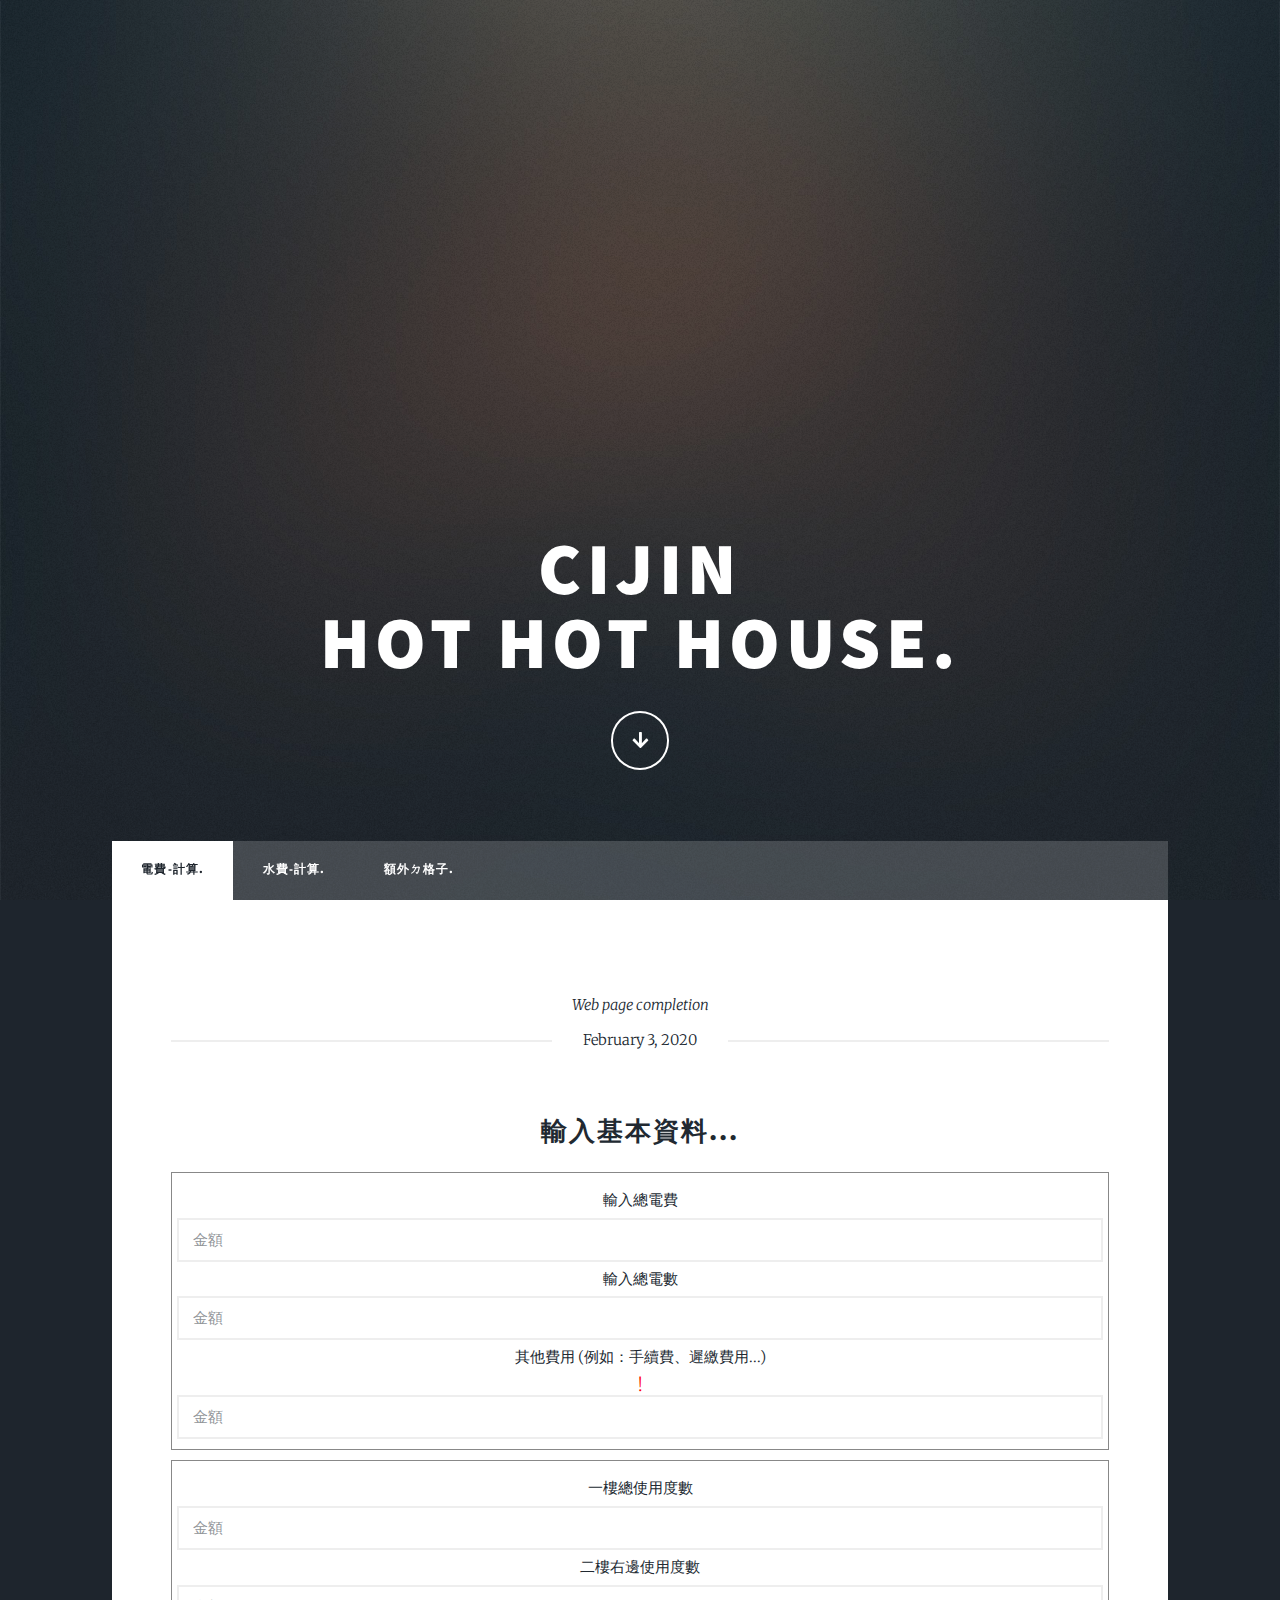
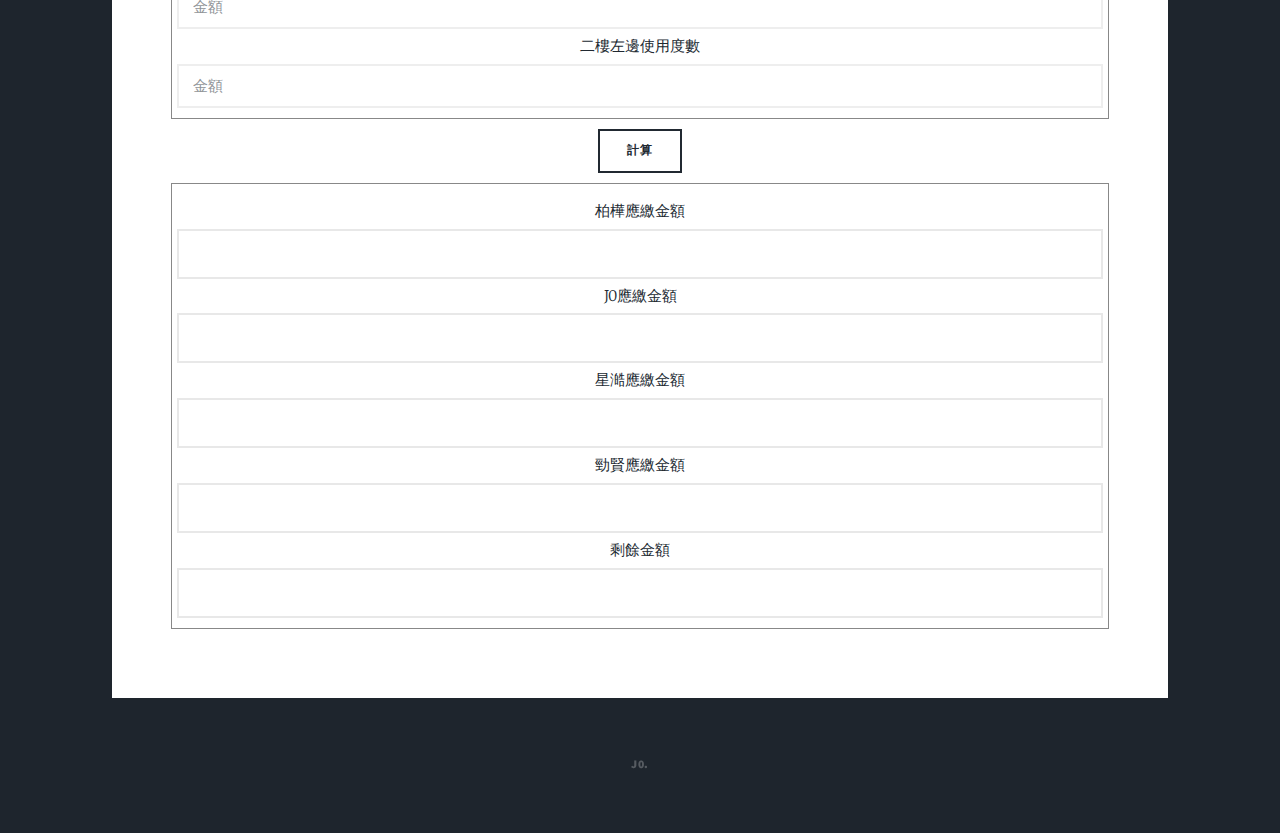
<file: index.html>
<!DOCTYPE HTML>
<!--
	Massively by HTML5 UP
	html5up.net | @ajlkn
	Free for personal and commercial use under the CCA 3.0 license (html5up.net/license)
-->
<html>

<head>
    <title>熱熱屋-計算機</title>
    <meta charset="utf-8" />
    <meta name="viewport" content="width=device-width, initial-scale=1, user-scalable=no" />
    <link rel="stylesheet" href="assets/css/main.css" />
    <noscript>
        <link rel="stylesheet" href="assets/css/noscript.css" /></noscript>
    <script>
        function p_c() {
            var all_c; var all_n;
            var a1; 
            var a2;
            var a3;
            var a5;
            var a6;
            all_c = document.getElementById("p_cost").value;
            all_n = document.getElementById("p_num").value;
            a1 = document.getElementById("p_001num").value;
            a2 = document.getElementById("p_002num").value;
            a3 = document.getElementById("p_003num").value;
            a6 = document.getElementById("p_other").value;
            a5 = (parseInt(all_n)+parseInt(a6)) - (parseInt(a1) + parseInt(a2) + parseInt(a3));
            var a1_p = all_c * a1 / all_n;
            var a2_p = all_c * a2 / all_n;
            var a3_p = all_c * a3 / all_n;
            var a5_p = all_c * a5 / all_n;
            var ta1_p = (a1_p + (a5_p / 2))/2;
            var ta2_p = a2_p + (a5_p / 4);
            var ta3_p = a3_p + (a5_p / 4);
            var over=parseInt(Math.ceil(ta1_p))+parseInt(Math.ceil(ta1_p))+parseInt(Math.ceil(ta2_p))+parseInt(Math.ceil(ta3_p))-(parseInt(all_c)+parseInt(a6))
            document.getElementById("p_0011cost").innerHTML =parseInt(Math.ceil(ta1_p));
            document.getElementById("p_0012cost").innerHTML =parseInt(Math.ceil(ta1_p));
            document.getElementById("p_002cost").innerHTML =parseInt(Math.ceil(ta2_p));
            document.getElementById("p_003cost").innerHTML =parseInt(Math.ceil(ta3_p));
            document.getElementById("over_cost").innerHTML =parseInt(Math.ceil(over));
        }
    </script>
    <!--  all_c 總電費 , all_n  總度數 , a1 a2 a3 為各房間度數 , a5 為公用度數 , a6 為其他費用 , a1_p a2_p a3_p 為各房間電費 , a5_p 為公用電費 -->
</head>

<body class="is-preload">

    <!-- Wrapper -->
    <div id="wrapper" class="fade-in">

        <!-- Intro -->
        <div id="intro">
            <h1>CiJin<br />
                Hot Hot House.</h1>
            <ul class="actions">
                <li><a href="#header" class="button icon solid solo fa-arrow-down scrolly">Continue</a></li>
            </ul>
        </div>
        <!-- Header -->
        <header id="header">
            <a href="index.html" class="logo">Calculation.</a>
        </header>
        <!-- Nav -->
        <nav id="nav">
            <ul class="links">
                <li class="active"><a href="index.html">電費-計算.</a></li>
                <li><a href="water.html">水費-計算.</a></li>
                <li><a href="other.html">額外ㄉ格子.</a></li>
            </ul>
        </nav>
        <!-- Main -->
        <div id="main">
            <article class="post featured">
                <header class="major">
                    <p><span>
                            Web page completion</span></p>
                    <span class="date">February 3, 2020</span>
                </header>
                <div>
                    <div>
                        <h2>輸入基本資料...</h2>
                    </div>
                    <div class="mystyle001">
                        <div>輸入總電費</div>
                        <div class="mystyle002"><input type="text" id="p_cost" required placeholder="金額"></div> <!-- 總電費 -->
                        <div>輸入總電數</div>
                        <div class="mystyle002"><input type="text" id="p_num" required placeholder="金額"></div> <!-- 總度數 -->
                        <div>其他費用 (例如：手續費、遲繳費用...)</div>
                        <div class="mystyle004"><div >!</div><div class="hov004">若沒有請打上0</div></div>
                        <div class="mystyle002"><input type="text" id="p_other" placeholder="金額" required></div> <!-- 額外ㄉ費用 -->
                    </div>
                    <div class="mystyle001">
                        <div>一樓總使用度數</div>
                        <div class="mystyle002"><input type="text" id="p_001num" required placeholder="金額"></div> <!-- 001度數 -->
                        <div>二樓右邊使用度數</div>
                        <div class="mystyle002"><input type="text" id="p_002num" required placeholder="金額"></div> <!-- 右002度數 -->
                        <div>二樓左邊使用度數</div>
                        <div class="mystyle002"><input type="text" id="p_003num" required placeholder="金額"></div> <!-- 左003度數 -->
                    </div>
                </div>

                <div><input type="button" value="計算" onclick="p_c()" style="margin-bottom:10px;"></div>
               
                <div>
                    <div class="mystyle001 mystyle00">
                        <div>柏樺應繳金額</div>
                        <div class="mystyle003" id="p_0011cost"></div> <!-- 0011電費 -->
                        <div>J0應繳金額</div>
                        <div class="mystyle003" id="p_0012cost"></div> <!-- 0012電費 -->
                        <div>星澔應繳金額</div>
                        <div class="mystyle003" id="p_002cost"></div> <!-- 002電費 -->
                        <div>勁賢應繳金額</div>
                        <div class="mystyle003" id="p_003cost"></div> <!-- 003電費 -->
                        <div>剩餘金額</div>
                        <div class="mystyle003" id="over_cost"></div> <!-- 多於ㄉ電費 -->
                    </div>
                </div>
            </article>




        </div>



        <!-- Copyright -->
        <div id="copyright">
            <ul>
                <li>J0.</li>
            </ul>
        </div>

    </div>

    <!-- Scripts -->
    <script src="assets/js/jquery.min.js"></script>
    <script src="assets/js/jquery.scrollex.min.js"></script>
    <script src="assets/js/jquery.scrolly.min.js"></script>
    <script src="assets/js/browser.min.js"></script>
    <script src="assets/js/breakpoints.min.js"></script>
    <script src="assets/js/util.js"></script>
    <script src="assets/js/main.js"></script>

</body></html>
</file>
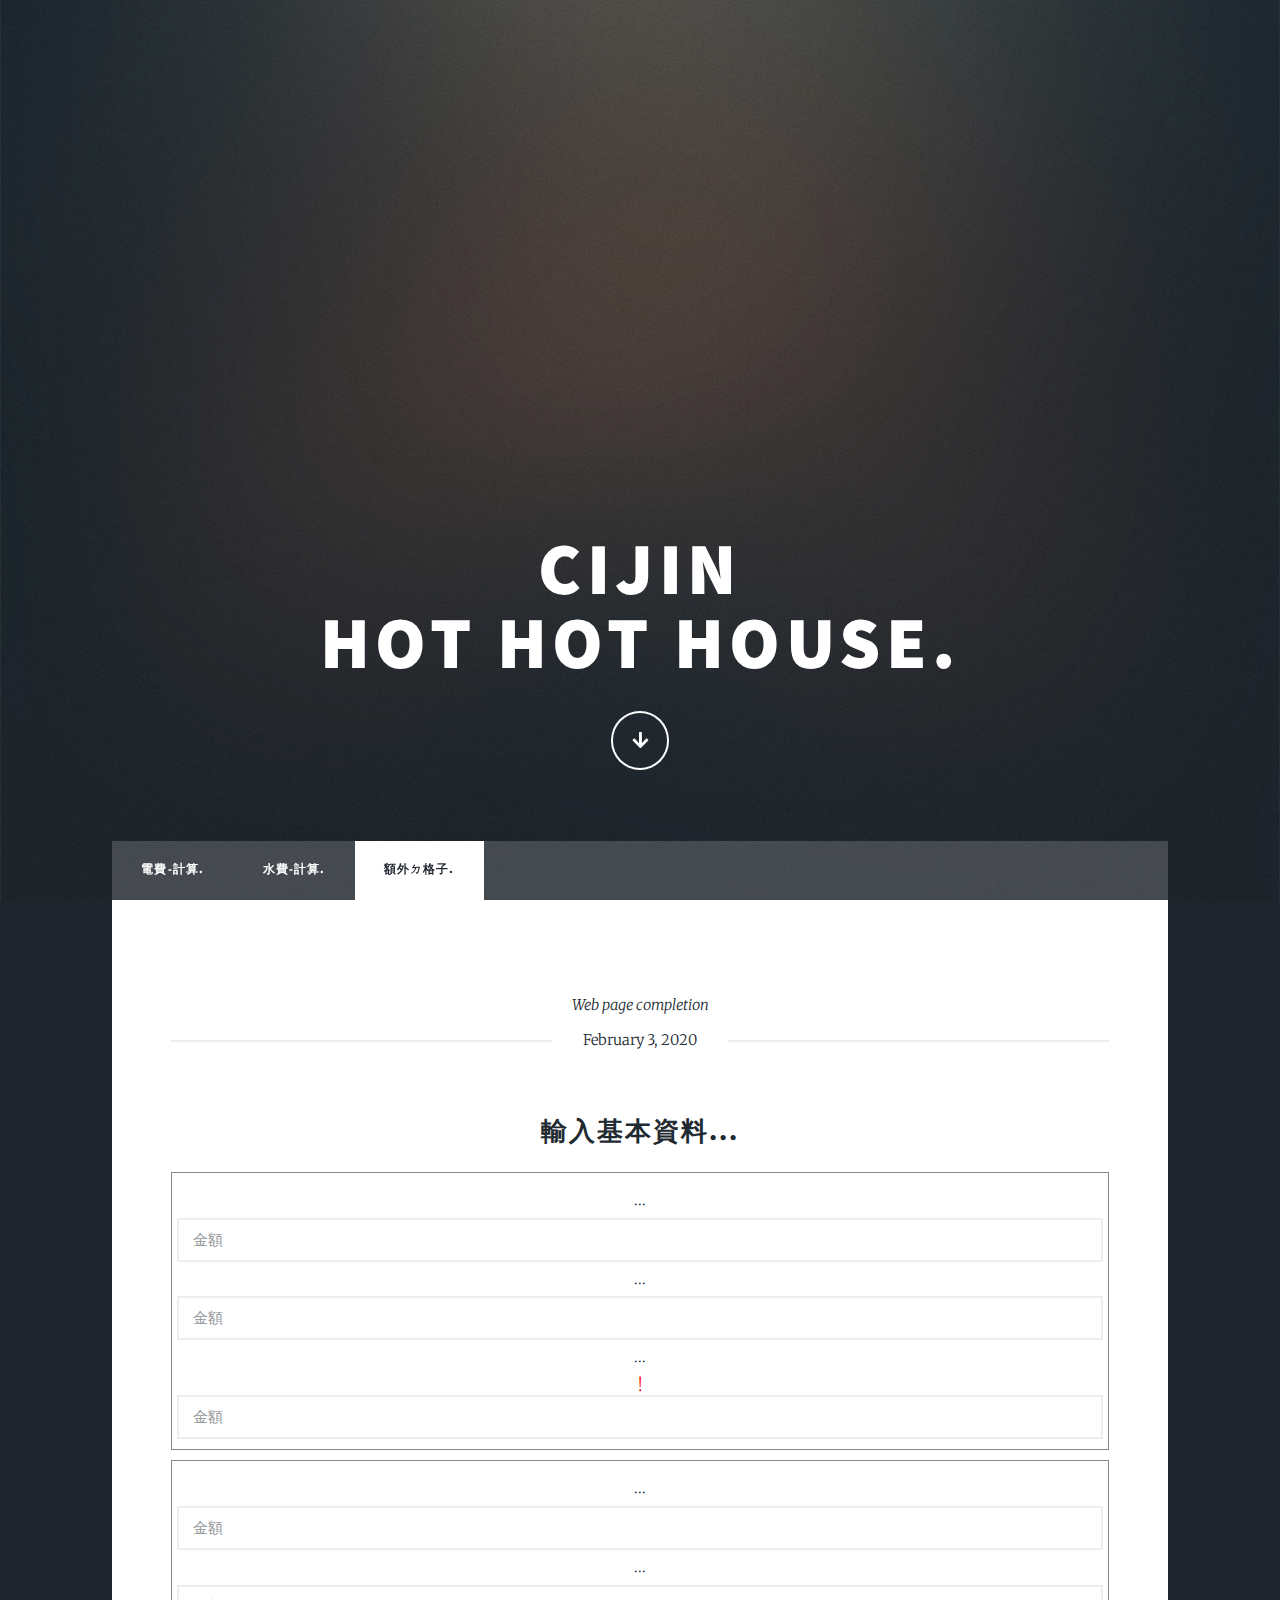
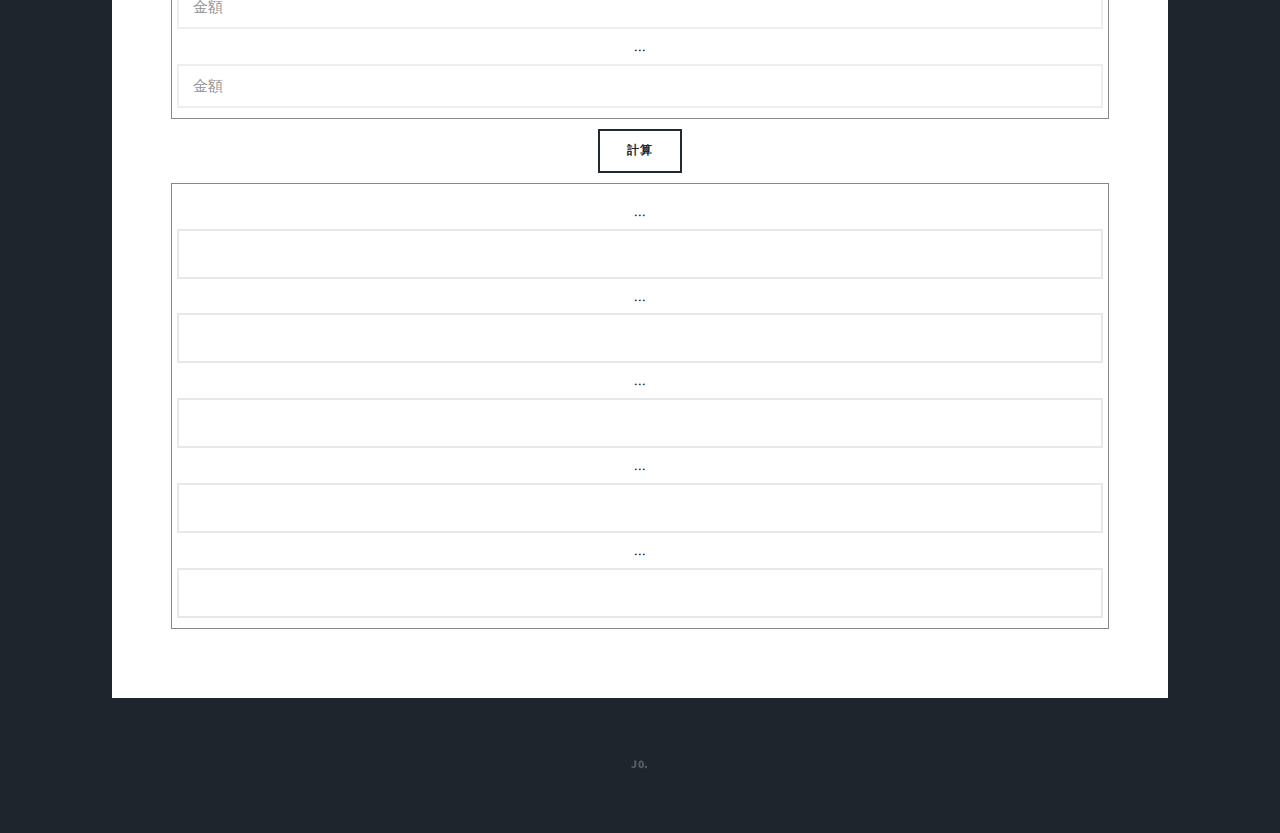
<file: other.html>
<!DOCTYPE HTML>
<!--
	Massively by HTML5 UP
	html5up.net | @ajlkn
	Free for personal and commercial use under the CCA 3.0 license (html5up.net/license)
-->
<html>

<head>
    <title>熱熱屋-計算機</title>
    <meta charset="utf-8" />
    <meta name="viewport" content="width=device-width, initial-scale=1, user-scalable=no" />
    <link rel="stylesheet" href="assets/css/main.css" />
    <noscript>
        <link rel="stylesheet" href="assets/css/noscript.css" /></noscript>
    
</head>

<body class="is-preload">

    <!-- Wrapper -->
    <div id="wrapper" class="fade-in">

        <!-- Intro -->
        <div id="intro">
            <h1>CiJin<br />
                Hot Hot House.</h1>
            <ul class="actions">
                <li><a href="#header" class="button icon solid solo fa-arrow-down scrolly">Continue</a></li>
            </ul>
        </div>
        <!-- Header -->
        <header id="header">
            <a href="index.html" class="logo">Calculation.</a>
        </header>
        <!-- Nav -->
        <nav id="nav">
            <ul class="links">
                <li ><a href="index.html">電費-計算.</a></li>
                <li><a href="water.html">水費-計算.</a></li>
                <li class="active"><a href="other.html">額外ㄉ格子.</a></li>
            </ul>
        </nav>
        <!-- Main -->
        <div id="main">
            <article class="post featured">
                <header class="major">
                    <p><span>
                            Web page completion</span></p>
                    <span class="date">February 3, 2020</span>
                </header>
                <div>
                    <div>
                        <h2>輸入基本資料...</h2>
                    </div>
                    <div class="mystyle001">
                        <div>...</div>
                        <div class="mystyle002"><input type="text" id="#" required placeholder="金額"></div> <!-- ... -->
                        <div>...</div>
                        <div class="mystyle002"><input type="text" id="#" required placeholder="金額"></div> <!-- ... -->
                        <div>...</div>
                        <div class="mystyle004"><div >!</div><div class="hov004">若沒有請打上0</div></div>
                        <div class="mystyle002"><input type="text" id="#" placeholder="金額" required></div> <!-- ... -->
                    </div>
                    <div class="mystyle001">
                        <div>...</div>
                        <div class="mystyle002"><input type="text" id="#" required placeholder="金額"></div> <!-- ... -->
                        <div>...</div>
                        <div class="mystyle002"><input type="text" id="#" required placeholder="金額"></div> <!-- ... -->
                        <div>...</div>
                        <div class="mystyle002"><input type="text" id="#" required placeholder="金額"></div> <!-- ... -->
                    </div>
                </div>

                <div><input type="button" value="計算" onclick="p_c()" style="margin-bottom:10px;"></div>
               
                <div>
                    <div class="mystyle001 mystyle00">
                        <div>...</div>
                        <div class="mystyle003" id="#"></div> <!-- ... -->
                        <div>...</div>
                        <div class="mystyle003" id="#"></div> <!-- ... -->
                        <div>...</div>
                        <div class="mystyle003" id="#"></div> <!-- ... -->
                        <div>...</div>
                        <div class="mystyle003" id="#"></div> <!-- ... -->
                        <div>...</div>
                        <div class="mystyle003" id="#"></div> <!-- ... -->
                    </div>
                </div>
            </article>




        </div>



        <!-- Copyright -->
        <div id="copyright">
            <ul>
                <li>J0.</li>
            </ul>
        </div>

    </div>

    <!-- Scripts -->
    <script src="assets/js/jquery.min.js"></script>
    <script src="assets/js/jquery.scrollex.min.js"></script>
    <script src="assets/js/jquery.scrolly.min.js"></script>
    <script src="assets/js/browser.min.js"></script>
    <script src="assets/js/breakpoints.min.js"></script>
    <script src="assets/js/util.js"></script>
    <script src="assets/js/main.js"></script>

</body></html>
</file>
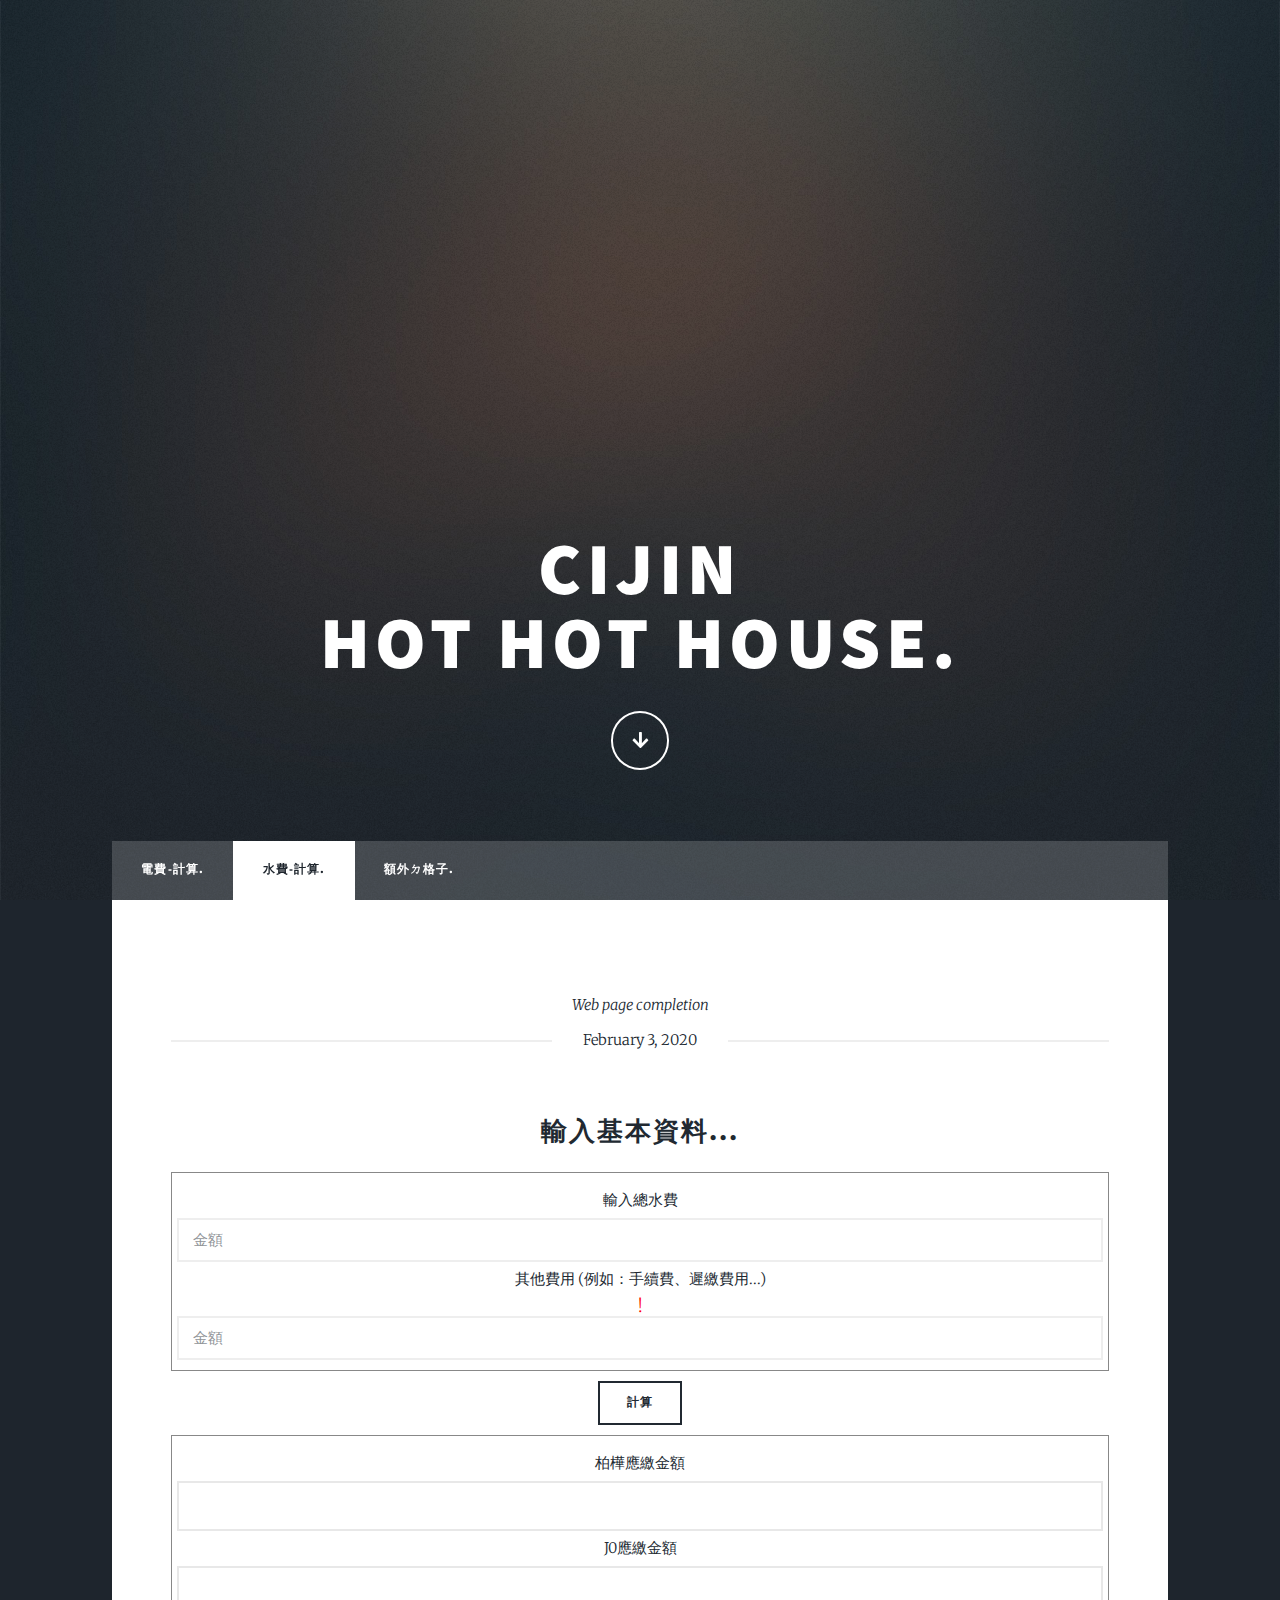
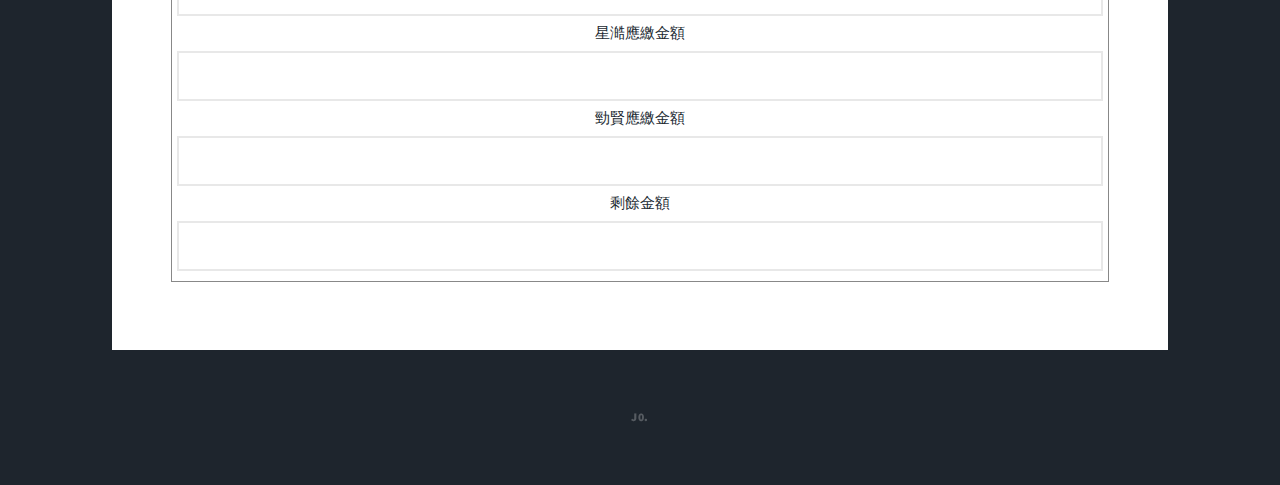
<file: water.html>
<!DOCTYPE HTML>
<!--
	Massively by HTML5 UP
	html5up.net | @ajlkn
	Free for personal and commercial use under the CCA 3.0 license (html5up.net/license)
-->
<html>

<head>
    <title>熱熱屋-計算機</title>
    <meta charset="utf-8" />
    <meta name="viewport" content="width=device-width, initial-scale=1, user-scalable=no" />
    <link rel="stylesheet" href="assets/css/main.css" />
    <noscript>
        <link rel="stylesheet" href="assets/css/noscript.css" /></noscript>
    <script>
        function p_c() {
            var all_w; 
            var a6;
            all_c = document.getElementById("w_cost").value;
            
            a6 = document.getElementById("w_other").value;
            var a1_w = Math.ceil((parseInt(all_c)+parseInt(a6)) /4);
            var a2_w = Math.ceil((parseInt(all_c)+parseInt(a6)) /4);
            var a3_w = Math.ceil((parseInt(all_c)+parseInt(a6)) /4);
            var a4_w = Math.ceil((parseInt(all_c)+parseInt(a6)) /4);
            
            var over=parseInt(Math.ceil(a1_w))+parseInt(Math.ceil(a2_w))+parseInt(Math.ceil(a3_w))+parseInt(Math.ceil(a4_w))-(parseInt(all_c)+parseInt(a6))
            document.getElementById("w_0011cost").innerHTML =parseInt(Math.ceil(a1_w));
            document.getElementById("w_0012cost").innerHTML =parseInt(Math.ceil(a2_w));
            document.getElementById("w_002cost").innerHTML =parseInt(Math.ceil(a3_w));
            document.getElementById("w_003cost").innerHTML =parseInt(Math.ceil(a4_w));
            document.getElementById("over_cost").innerHTML =parseInt(Math.ceil(over));
        }
    </script>
    <!--  all_c 總電費 ,   a6 為其他費用 , a1_w a2_w a3_w a4_w 為每人平均水費 , -->
</head>

<body class="is-preload">

    <!-- Wrapper -->
    <div id="wrapper" class="fade-in">

        <!-- Intro -->
        <div id="intro">
            <h1>CiJin<br />
                Hot Hot House.</h1>
            <ul class="actions">
                <li><a href="#header" class="button icon solid solo fa-arrow-down scrolly">Continue</a></li>
            </ul>
        </div>
        <!-- Header -->
        <header id="header">
            <a href="index.html" class="logo">Calculation.</a>
        </header>
        <!-- Nav -->
        <nav id="nav">
            <ul class="links">
                <li><a href="index.html">電費-計算.</a></li>
                <li class="active"><a href="water.html">水費-計算.</a></li>
                <li><a href="other.html">額外ㄉ格子.</a></li>
            </ul>
        </nav>
        <!-- Main -->
        <div id="main">
            <article class="post featured">
                <header class="major">
                    <p><span>
                            Web page completion</span></p>
                    <span class="date">February 3, 2020</span>
                </header>
                <div>
                    <div>
                        <h2>輸入基本資料...</h2>
                    </div>
                    <div class="mystyle001">
                        <div>輸入總水費</div>
                        <div class="mystyle002"><input type="text" id="w_cost" required placeholder="金額"></div> <!-- 總水費 -->
                        <div>其他費用 (例如：手續費、遲繳費用...)</div>
                        <div class="mystyle004"><div >!</div><div class="hov004">若沒有請打上0</div></div>
                        <div class="mystyle002"><input type="text" id="w_other" placeholder="金額" required></div> <!-- 額外ㄉ費用 -->
                    </div>
                </div>

                <div><input type="button" value="計算" onclick="p_c()" style="margin-bottom:10px;"></div>
               
                <div>
                    <div class="mystyle001 mystyle00">
                        <div>柏樺應繳金額</div>
                        <div class="mystyle003" id="w_0011cost"></div> <!-- 0011電費 -->
                        <div>J0應繳金額</div>
                        <div class="mystyle003" id="w_0012cost"></div> <!-- 0012電費 -->
                        <div>星澔應繳金額</div>
                        <div class="mystyle003" id="w_002cost"></div> <!-- 002電費 -->
                        <div>勁賢應繳金額</div>
                        <div class="mystyle003" id="w_003cost"></div> <!-- 003電費 -->
                        <div>剩餘金額</div>
                        <div class="mystyle003" id="over_cost"></div> <!-- 多於ㄉ水費 -->
                    </div>
                </div>
            </article>




        </div>



        <!-- Copyright -->
        <div id="copyright">
            <ul>
                <li>J0.</li>
            </ul>
        </div>

    </div>

    <!-- Scripts -->
    <script src="assets/js/jquery.min.js"></script>
    <script src="assets/js/jquery.scrollex.min.js"></script>
    <script src="assets/js/jquery.scrolly.min.js"></script>
    <script src="assets/js/browser.min.js"></script>
    <script src="assets/js/breakpoints.min.js"></script>
    <script src="assets/js/util.js"></script>
    <script src="assets/js/main.js"></script>

</body></html>
</file>
<file: assets/css/main.css>
@import url(fontawesome-all.min.css);
@import url("https://fonts.googleapis.com/css?family=Merriweather:300,700,300italic,700italic|Source+Sans+Pro:900");

/*
	Massively by HTML5 UP
	html5up.net | @ajlkn
	Free for personal and commercial use under the CCA 3.0 license (html5up.net/license)
*/

html,
body,
div,
span,
applet,
object,
iframe,
h1,
h2,
h3,
h4,
h5,
h6,
p,
blockquote,
pre,
a,
abbr,
acronym,
address,
big,
cite,
code,
del,
dfn,
em,
img,
ins,
kbd,
q,
s,
samp,
small,
strike,
strong,
sub,
sup,
tt,
var,
b,
u,
i,
center,
dl,
dt,
dd,
ol,
ul,
li,
fieldset,
form,
label,
legend,
table,
caption,
tbody,
tfoot,
thead,
tr,
th,
td,
article,
aside,
canvas,
details,
embed,
figure,
figcaption,
footer,
header,
hgroup,
menu,
nav,
output,
ruby,
section,
summary,
time,
mark,
audio,
video {
    margin: 0;
    padding: 0;
    border: 0;
    font-size: 100%;
    font: inherit;
    vertical-align: baseline;
}

article,
aside,
details,
figcaption,
figure,
footer,
header,
hgroup,
menu,
nav,
section {
    display: block;
}

body {
    line-height: 1;
}

ol,
ul {
    list-style: none;
}

blockquote,
q {
    quotes: none;
}

blockquote:before,
blockquote:after,
q:before,
q:after {
    content: '';
    content: none;
}

table {
    border-collapse: collapse;
    border-spacing: 0;
}

body {
    -webkit-text-size-adjust: none;
}

mark {
    background-color: transparent;
    color: inherit;
}

input::-moz-focus-inner {
    border: 0;
    padding: 0;
}

input,
select,
textarea {
    -moz-appearance: none;
    -webkit-appearance: none;
    -ms-appearance: none;
    appearance: none;
}

/* Basic */

@-ms-viewport {
    width: device-width;
}

body {
    -ms-overflow-style: scrollbar;
}

@media screen and (max-width: 480px) {

    html,
    body {
        min-width: 320px;
    }

}

html {
    box-sizing: border-box;
}

*,
*:before,
*:after {
    box-sizing: inherit;
}

body {
    background-color: #1e252d;
}

body.is-preload *,
body.is-preload *:before,
body.is-preload *:after {
    -moz-animation: none !important;
    -webkit-animation: none !important;
    -ms-animation: none !important;
    animation: none !important;
    -moz-transition: none !important;
    -webkit-transition: none !important;
    -ms-transition: none !important;
    transition: none !important;
}

/* Type */

html {
    font-size: 16pt;
}

@media screen and (max-width: 1680px) {

    html {
        font-size: 12pt;
    }

}

@media screen and (max-width: 1280px) {

    html {
        font-size: 11pt;
    }

}

@media screen and (max-width: 360px) {

    html {
        font-size: 10pt;
    }

}

body {
    color: #212931;
}

body,
input,
select,
textarea {
    font-family: "Merriweather", Georgia, serif;
    font-weight: 300;
    font-size: 1rem;
    line-height: 2.375;
}

a {
    -moz-transition: color 0.2s ease-in-out, background-color 0.2s ease-in-out, border-color 0.2s ease-in-out, box-shadow 0.2s ease-in-out;
    -webkit-transition: color 0.2s ease-in-out, background-color 0.2s ease-in-out, border-color 0.2s ease-in-out, box-shadow 0.2s ease-in-out;
    -ms-transition: color 0.2s ease-in-out, background-color 0.2s ease-in-out, border-color 0.2s ease-in-out, box-shadow 0.2s ease-in-out;
    transition: color 0.2s ease-in-out, background-color 0.2s ease-in-out, border-color 0.2s ease-in-out, box-shadow 0.2s ease-in-out;
    border-bottom: dotted 1px;
    text-decoration: none;
}

a:hover {
    border-bottom-color: transparent;
}

strong,
b {
    font-weight: 600;
}

em,
i {
    font-style: italic;
}

p {
    text-align: justify;
    margin: 0 0 2rem 0;
}

h1,
h2,
h3,
h4,
h5,
h6 {
    font-family: "Source Sans Pro", Helvetica, sans-serif;
    font-weight: 900;
    line-height: 1.5;
    letter-spacing: 0.075em;
    text-transform: uppercase;
    margin: 0 0 1rem 0;
}

h1 a,
h2 a,
h3 a,
h4 a,
h5 a,
h6 a {
    border-bottom: 0;
    color: inherit;
    text-decoration: none;
}

h1 {
    font-size: 4rem;
    line-height: 1.1;
    margin: 0 0 2rem 0;
}

h2 {
    font-size: 1.75rem;
    line-height: 1.3;
    margin: 0 0 1.5rem 0;
}

h3 {
    font-size: 1.25rem;
    margin: 0 0 1.5rem 0;
}

h4 {
    font-size: 1rem;
}

h5 {
    font-size: 0.9rem;
}

h6 {
    font-size: 0.8rem;
}

sub {
    font-size: 0.8rem;
    position: relative;
    top: 0.5rem;
}

sup {
    font-size: 0.8rem;
    position: relative;
    top: -0.5rem;
}

blockquote {
    border-left: solid 4px;
    font-style: italic;
    margin: 0 0 2rem 0;
    padding: 0.5rem 0 0.5rem 2rem;
}

code {
    border: solid 2px;
    font-family: "Courier New", monospace;
    font-size: 0.9rem;
    margin: 0 0.25rem;
    padding: 0.25rem 0.65rem;
}

pre {
    -webkit-overflow-scrolling: touch;
    font-family: "Courier New", monospace;
    font-size: 0.9rem;
    margin: 0 0 2rem 0;
}

pre code {
    display: block;
    line-height: 1.75;
    padding: 1rem 1.5rem;
    overflow-x: auto;
}

hr {
    border: 0;
    border-bottom: solid 2px;
    margin: 3rem 0;
}

hr.major {
    margin: 5rem 0;
}

.align-left {
    text-align: left;
}

.align-center {
    text-align: center;
}

.align-right {
    text-align: right;
}

input,
select,
textarea {
    color: #212931;
}

a {
    color: #212931;
    border-bottom-color: rgba(33, 41, 49, 0.5);
}

a:hover {
    border-bottom-color: transparent;
    color: #AAA !important;
}

strong,
b {
    color: #212931;
}

h1,
h2,
h3,
h4,
h5,
h6 {
    color: #212931;
}

blockquote {
    border-left-color: #eeeeee;
}

code {
    background: rgba(220, 220, 220, 0.25);
    border-color: #eeeeee;
}

hr {
    border-bottom-color: #eeeeee;
}

/* Row */

.row {
    display: flex;
    flex-wrap: wrap;
    box-sizing: border-box;
    align-items: stretch;
}

.row > * {
    box-sizing: border-box;
}

.row.gtr-uniform > * > :last-child {
    margin-bottom: 0;
}

.row.aln-left {
    justify-content: flex-start;
}

.row.aln-center {
    justify-content: center;
}

.row.aln-right {
    justify-content: flex-end;
}

.row.aln-top {
    align-items: flex-start;
}

.row.aln-middle {
    align-items: center;
}

.row.aln-bottom {
    align-items: flex-end;
}

.row > .imp {
    order: -1;
}

.row > .col-1 {
    width: 8.33333%;
}

.row > .off-1 {
    margin-left: 8.33333%;
}

.row > .col-2 {
    width: 16.66667%;
}

.row > .off-2 {
    margin-left: 16.66667%;
}

.row > .col-3 {
    width: 25%;
}

.row > .off-3 {
    margin-left: 25%;
}

.row > .col-4 {
    width: 33.33333%;
}

.row > .off-4 {
    margin-left: 33.33333%;
}

.row > .col-5 {
    width: 41.66667%;
}

.row > .off-5 {
    margin-left: 41.66667%;
}

.row > .col-6 {
    width: 50%;
}

.row > .off-6 {
    margin-left: 50%;
}

.row > .col-7 {
    width: 58.33333%;
}

.row > .off-7 {
    margin-left: 58.33333%;
}

.row > .col-8 {
    width: 66.66667%;
}

.row > .off-8 {
    margin-left: 66.66667%;
}

.row > .col-9 {
    width: 75%;
}

.row > .off-9 {
    margin-left: 75%;
}

.row > .col-10 {
    width: 83.33333%;
}

.row > .off-10 {
    margin-left: 83.33333%;
}

.row > .col-11 {
    width: 91.66667%;
}

.row > .off-11 {
    margin-left: 91.66667%;
}

.row > .col-12 {
    width: 100%;
}

.row > .off-12 {
    margin-left: 100%;
}

.row.gtr-0 {
    margin-top: 0;
    margin-left: 0rem;
}

.row.gtr-0 > * {
    padding: 0 0 0 0rem;
}

.row.gtr-0.gtr-uniform {
    margin-top: 0rem;
}

.row.gtr-0.gtr-uniform > * {
    padding-top: 0rem;
}

.row.gtr-25 {
    margin-top: 0;
    margin-left: -0.375rem;
}

.row.gtr-25 > * {
    padding: 0 0 0 0.375rem;
}

.row.gtr-25.gtr-uniform {
    margin-top: -0.375rem;
}

.row.gtr-25.gtr-uniform > * {
    padding-top: 0.375rem;
}

.row.gtr-50 {
    margin-top: 0;
    margin-left: -0.75rem;
}

.row.gtr-50 > * {
    padding: 0 0 0 0.75rem;
}

.row.gtr-50.gtr-uniform {
    margin-top: -0.75rem;
}

.row.gtr-50.gtr-uniform > * {
    padding-top: 0.75rem;
}

.row {
    margin-top: 0;
    margin-left: -1.5rem;
}

.row > * {
    padding: 0 0 0 1.5rem;
}

.row.gtr-uniform {
    margin-top: -1.5rem;
}

.row.gtr-uniform > * {
    padding-top: 1.5rem;
}

.row.gtr-150 {
    margin-top: 0;
    margin-left: -2.25rem;
}

.row.gtr-150 > * {
    padding: 0 0 0 2.25rem;
}

.row.gtr-150.gtr-uniform {
    margin-top: -2.25rem;
}

.row.gtr-150.gtr-uniform > * {
    padding-top: 2.25rem;
}

.row.gtr-200 {
    margin-top: 0;
    margin-left: -3rem;
}

.row.gtr-200 > * {
    padding: 0 0 0 3rem;
}

.row.gtr-200.gtr-uniform {
    margin-top: -3rem;
}

.row.gtr-200.gtr-uniform > * {
    padding-top: 3rem;
}

@media screen and (max-width: 1680px) {

    .row {
        display: flex;
        flex-wrap: wrap;
        box-sizing: border-box;
        align-items: stretch;
    }

    .row > * {
        box-sizing: border-box;
    }

    .row.gtr-uniform > * > :last-child {
        margin-bottom: 0;
    }

    .row.aln-left {
        justify-content: flex-start;
    }

    .row.aln-center {
        justify-content: center;
    }

    .row.aln-right {
        justify-content: flex-end;
    }

    .row.aln-top {
        align-items: flex-start;
    }

    .row.aln-middle {
        align-items: center;
    }

    .row.aln-bottom {
        align-items: flex-end;
    }

    .row > .imp-xlarge {
        order: -1;
    }

    .row > .col-1-xlarge {
        width: 8.33333%;
    }

    .row > .off-1-xlarge {
        margin-left: 8.33333%;
    }

    .row > .col-2-xlarge {
        width: 16.66667%;
    }

    .row > .off-2-xlarge {
        margin-left: 16.66667%;
    }

    .row > .col-3-xlarge {
        width: 25%;
    }

    .row > .off-3-xlarge {
        margin-left: 25%;
    }

    .row > .col-4-xlarge {
        width: 33.33333%;
    }

    .row > .off-4-xlarge {
        margin-left: 33.33333%;
    }

    .row > .col-5-xlarge {
        width: 41.66667%;
    }

    .row > .off-5-xlarge {
        margin-left: 41.66667%;
    }

    .row > .col-6-xlarge {
        width: 50%;
    }

    .row > .off-6-xlarge {
        margin-left: 50%;
    }

    .row > .col-7-xlarge {
        width: 58.33333%;
    }

    .row > .off-7-xlarge {
        margin-left: 58.33333%;
    }

    .row > .col-8-xlarge {
        width: 66.66667%;
    }

    .row > .off-8-xlarge {
        margin-left: 66.66667%;
    }

    .row > .col-9-xlarge {
        width: 75%;
    }

    .row > .off-9-xlarge {
        margin-left: 75%;
    }

    .row > .col-10-xlarge {
        width: 83.33333%;
    }

    .row > .off-10-xlarge {
        margin-left: 83.33333%;
    }

    .row > .col-11-xlarge {
        width: 91.66667%;
    }

    .row > .off-11-xlarge {
        margin-left: 91.66667%;
    }

    .row > .col-12-xlarge {
        width: 100%;
    }

    .row > .off-12-xlarge {
        margin-left: 100%;
    }

    .row.gtr-0 {
        margin-top: 0;
        margin-left: 0rem;
    }

    .row.gtr-0 > * {
        padding: 0 0 0 0rem;
    }

    .row.gtr-0.gtr-uniform {
        margin-top: 0rem;
    }

    .row.gtr-0.gtr-uniform > * {
        padding-top: 0rem;
    }

    .row.gtr-25 {
        margin-top: 0;
        margin-left: -0.375rem;
    }

    .row.gtr-25 > * {
        padding: 0 0 0 0.375rem;
    }

    .row.gtr-25.gtr-uniform {
        margin-top: -0.375rem;
    }

    .row.gtr-25.gtr-uniform > * {
        padding-top: 0.375rem;
    }

    .row.gtr-50 {
        margin-top: 0;
        margin-left: -0.75rem;
    }

    .row.gtr-50 > * {
        padding: 0 0 0 0.75rem;
    }

    .row.gtr-50.gtr-uniform {
        margin-top: -0.75rem;
    }

    .row.gtr-50.gtr-uniform > * {
        padding-top: 0.75rem;
    }

    .row {
        margin-top: 0;
        margin-left: -1.5rem;
    }

    .row > * {
        padding: 0 0 0 1.5rem;
    }

    .row.gtr-uniform {
        margin-top: -1.5rem;
    }

    .row.gtr-uniform > * {
        padding-top: 1.5rem;
    }

    .row.gtr-150 {
        margin-top: 0;
        margin-left: -2.25rem;
    }

    .row.gtr-150 > * {
        padding: 0 0 0 2.25rem;
    }

    .row.gtr-150.gtr-uniform {
        margin-top: -2.25rem;
    }

    .row.gtr-150.gtr-uniform > * {
        padding-top: 2.25rem;
    }

    .row.gtr-200 {
        margin-top: 0;
        margin-left: -3rem;
    }

    .row.gtr-200 > * {
        padding: 0 0 0 3rem;
    }

    .row.gtr-200.gtr-uniform {
        margin-top: -3rem;
    }

    .row.gtr-200.gtr-uniform > * {
        padding-top: 3rem;
    }

}

@media screen and (max-width: 1280px) {

    .row {
        display: flex;
        flex-wrap: wrap;
        box-sizing: border-box;
        align-items: stretch;
    }

    .row > * {
        box-sizing: border-box;
    }

    .row.gtr-uniform > * > :last-child {
        margin-bottom: 0;
    }

    .row.aln-left {
        justify-content: flex-start;
    }

    .row.aln-center {
        justify-content: center;
    }

    .row.aln-right {
        justify-content: flex-end;
    }

    .row.aln-top {
        align-items: flex-start;
    }

    .row.aln-middle {
        align-items: center;
    }

    .row.aln-bottom {
        align-items: flex-end;
    }

    .row > .imp-large {
        order: -1;
    }

    .row > .col-1-large {
        width: 8.33333%;
    }

    .row > .off-1-large {
        margin-left: 8.33333%;
    }

    .row > .col-2-large {
        width: 16.66667%;
    }

    .row > .off-2-large {
        margin-left: 16.66667%;
    }

    .row > .col-3-large {
        width: 25%;
    }

    .row > .off-3-large {
        margin-left: 25%;
    }

    .row > .col-4-large {
        width: 33.33333%;
    }

    .row > .off-4-large {
        margin-left: 33.33333%;
    }

    .row > .col-5-large {
        width: 41.66667%;
    }

    .row > .off-5-large {
        margin-left: 41.66667%;
    }

    .row > .col-6-large {
        width: 50%;
    }

    .row > .off-6-large {
        margin-left: 50%;
    }

    .row > .col-7-large {
        width: 58.33333%;
    }

    .row > .off-7-large {
        margin-left: 58.33333%;
    }

    .row > .col-8-large {
        width: 66.66667%;
    }

    .row > .off-8-large {
        margin-left: 66.66667%;
    }

    .row > .col-9-large {
        width: 75%;
    }

    .row > .off-9-large {
        margin-left: 75%;
    }

    .row > .col-10-large {
        width: 83.33333%;
    }

    .row > .off-10-large {
        margin-left: 83.33333%;
    }

    .row > .col-11-large {
        width: 91.66667%;
    }

    .row > .off-11-large {
        margin-left: 91.66667%;
    }

    .row > .col-12-large {
        width: 100%;
    }

    .row > .off-12-large {
        margin-left: 100%;
    }

    .row.gtr-0 {
        margin-top: 0;
        margin-left: 0rem;
    }

    .row.gtr-0 > * {
        padding: 0 0 0 0rem;
    }

    .row.gtr-0.gtr-uniform {
        margin-top: 0rem;
    }

    .row.gtr-0.gtr-uniform > * {
        padding-top: 0rem;
    }

    .row.gtr-25 {
        margin-top: 0;
        margin-left: -0.375rem;
    }

    .row.gtr-25 > * {
        padding: 0 0 0 0.375rem;
    }

    .row.gtr-25.gtr-uniform {
        margin-top: -0.375rem;
    }

    .row.gtr-25.gtr-uniform > * {
        padding-top: 0.375rem;
    }

    .row.gtr-50 {
        margin-top: 0;
        margin-left: -0.75rem;
    }

    .row.gtr-50 > * {
        padding: 0 0 0 0.75rem;
    }

    .row.gtr-50.gtr-uniform {
        margin-top: -0.75rem;
    }

    .row.gtr-50.gtr-uniform > * {
        padding-top: 0.75rem;
    }

    .row {
        margin-top: 0;
        margin-left: -1.5rem;
    }

    .row > * {
        padding: 0 0 0 1.5rem;
    }

    .row.gtr-uniform {
        margin-top: -1.5rem;
    }

    .row.gtr-uniform > * {
        padding-top: 1.5rem;
    }

    .row.gtr-150 {
        margin-top: 0;
        margin-left: -2.25rem;
    }

    .row.gtr-150 > * {
        padding: 0 0 0 2.25rem;
    }

    .row.gtr-150.gtr-uniform {
        margin-top: -2.25rem;
    }

    .row.gtr-150.gtr-uniform > * {
        padding-top: 2.25rem;
    }

    .row.gtr-200 {
        margin-top: 0;
        margin-left: -3rem;
    }

    .row.gtr-200 > * {
        padding: 0 0 0 3rem;
    }

    .row.gtr-200.gtr-uniform {
        margin-top: -3rem;
    }

    .row.gtr-200.gtr-uniform > * {
        padding-top: 3rem;
    }

}

@media screen and (max-width: 980px) {

    .row {
        display: flex;
        flex-wrap: wrap;
        box-sizing: border-box;
        align-items: stretch;
    }

    .row > * {
        box-sizing: border-box;
    }

    .row.gtr-uniform > * > :last-child {
        margin-bottom: 0;
    }

    .row.aln-left {
        justify-content: flex-start;
    }

    .row.aln-center {
        justify-content: center;
    }

    .row.aln-right {
        justify-content: flex-end;
    }

    .row.aln-top {
        align-items: flex-start;
    }

    .row.aln-middle {
        align-items: center;
    }

    .row.aln-bottom {
        align-items: flex-end;
    }

    .row > .imp-medium {
        order: -1;
    }

    .row > .col-1-medium {
        width: 8.33333%;
    }

    .row > .off-1-medium {
        margin-left: 8.33333%;
    }

    .row > .col-2-medium {
        width: 16.66667%;
    }

    .row > .off-2-medium {
        margin-left: 16.66667%;
    }

    .row > .col-3-medium {
        width: 25%;
    }

    .row > .off-3-medium {
        margin-left: 25%;
    }

    .row > .col-4-medium {
        width: 33.33333%;
    }

    .row > .off-4-medium {
        margin-left: 33.33333%;
    }

    .row > .col-5-medium {
        width: 41.66667%;
    }

    .row > .off-5-medium {
        margin-left: 41.66667%;
    }

    .row > .col-6-medium {
        width: 50%;
    }

    .row > .off-6-medium {
        margin-left: 50%;
    }

    .row > .col-7-medium {
        width: 58.33333%;
    }

    .row > .off-7-medium {
        margin-left: 58.33333%;
    }

    .row > .col-8-medium {
        width: 66.66667%;
    }

    .row > .off-8-medium {
        margin-left: 66.66667%;
    }

    .row > .col-9-medium {
        width: 75%;
    }

    .row > .off-9-medium {
        margin-left: 75%;
    }

    .row > .col-10-medium {
        width: 83.33333%;
    }

    .row > .off-10-medium {
        margin-left: 83.33333%;
    }

    .row > .col-11-medium {
        width: 91.66667%;
    }

    .row > .off-11-medium {
        margin-left: 91.66667%;
    }

    .row > .col-12-medium {
        width: 100%;
    }

    .row > .off-12-medium {
        margin-left: 100%;
    }

    .row.gtr-0 {
        margin-top: 0;
        margin-left: 0rem;
    }

    .row.gtr-0 > * {
        padding: 0 0 0 0rem;
    }

    .row.gtr-0.gtr-uniform {
        margin-top: 0rem;
    }

    .row.gtr-0.gtr-uniform > * {
        padding-top: 0rem;
    }

    .row.gtr-25 {
        margin-top: 0;
        margin-left: -0.375rem;
    }

    .row.gtr-25 > * {
        padding: 0 0 0 0.375rem;
    }

    .row.gtr-25.gtr-uniform {
        margin-top: -0.375rem;
    }

    .row.gtr-25.gtr-uniform > * {
        padding-top: 0.375rem;
    }

    .row.gtr-50 {
        margin-top: 0;
        margin-left: -0.75rem;
    }

    .row.gtr-50 > * {
        padding: 0 0 0 0.75rem;
    }

    .row.gtr-50.gtr-uniform {
        margin-top: -0.75rem;
    }

    .row.gtr-50.gtr-uniform > * {
        padding-top: 0.75rem;
    }

    .row {
        margin-top: 0;
        margin-left: -1.5rem;
    }

    .row > * {
        padding: 0 0 0 1.5rem;
    }

    .row.gtr-uniform {
        margin-top: -1.5rem;
    }

    .row.gtr-uniform > * {
        padding-top: 1.5rem;
    }

    .row.gtr-150 {
        margin-top: 0;
        margin-left: -2.25rem;
    }

    .row.gtr-150 > * {
        padding: 0 0 0 2.25rem;
    }

    .row.gtr-150.gtr-uniform {
        margin-top: -2.25rem;
    }

    .row.gtr-150.gtr-uniform > * {
        padding-top: 2.25rem;
    }

    .row.gtr-200 {
        margin-top: 0;
        margin-left: -3rem;
    }

    .row.gtr-200 > * {
        padding: 0 0 0 3rem;
    }

    .row.gtr-200.gtr-uniform {
        margin-top: -3rem;
    }

    .row.gtr-200.gtr-uniform > * {
        padding-top: 3rem;
    }

}

@media screen and (max-width: 736px) {

    .row {
        display: flex;
        flex-wrap: wrap;
        box-sizing: border-box;
        align-items: stretch;
    }

    .row > * {
        box-sizing: border-box;
    }

    .row.gtr-uniform > * > :last-child {
        margin-bottom: 0;
    }

    .row.aln-left {
        justify-content: flex-start;
    }

    .row.aln-center {
        justify-content: center;
    }

    .row.aln-right {
        justify-content: flex-end;
    }

    .row.aln-top {
        align-items: flex-start;
    }

    .row.aln-middle {
        align-items: center;
    }

    .row.aln-bottom {
        align-items: flex-end;
    }

    .row > .imp-small {
        order: -1;
    }

    .row > .col-1-small {
        width: 8.33333%;
    }

    .row > .off-1-small {
        margin-left: 8.33333%;
    }

    .row > .col-2-small {
        width: 16.66667%;
    }

    .row > .off-2-small {
        margin-left: 16.66667%;
    }

    .row > .col-3-small {
        width: 25%;
    }

    .row > .off-3-small {
        margin-left: 25%;
    }

    .row > .col-4-small {
        width: 33.33333%;
    }

    .row > .off-4-small {
        margin-left: 33.33333%;
    }

    .row > .col-5-small {
        width: 41.66667%;
    }

    .row > .off-5-small {
        margin-left: 41.66667%;
    }

    .row > .col-6-small {
        width: 50%;
    }

    .row > .off-6-small {
        margin-left: 50%;
    }

    .row > .col-7-small {
        width: 58.33333%;
    }

    .row > .off-7-small {
        margin-left: 58.33333%;
    }

    .row > .col-8-small {
        width: 66.66667%;
    }

    .row > .off-8-small {
        margin-left: 66.66667%;
    }

    .row > .col-9-small {
        width: 75%;
    }

    .row > .off-9-small {
        margin-left: 75%;
    }

    .row > .col-10-small {
        width: 83.33333%;
    }

    .row > .off-10-small {
        margin-left: 83.33333%;
    }

    .row > .col-11-small {
        width: 91.66667%;
    }

    .row > .off-11-small {
        margin-left: 91.66667%;
    }

    .row > .col-12-small {
        width: 100%;
    }

    .row > .off-12-small {
        margin-left: 100%;
    }

    .row.gtr-0 {
        margin-top: 0;
        margin-left: 0rem;
    }

    .row.gtr-0 > * {
        padding: 0 0 0 0rem;
    }

    .row.gtr-0.gtr-uniform {
        margin-top: 0rem;
    }

    .row.gtr-0.gtr-uniform > * {
        padding-top: 0rem;
    }

    .row.gtr-25 {
        margin-top: 0;
        margin-left: -0.375rem;
    }

    .row.gtr-25 > * {
        padding: 0 0 0 0.375rem;
    }

    .row.gtr-25.gtr-uniform {
        margin-top: -0.375rem;
    }

    .row.gtr-25.gtr-uniform > * {
        padding-top: 0.375rem;
    }

    .row.gtr-50 {
        margin-top: 0;
        margin-left: -0.75rem;
    }

    .row.gtr-50 > * {
        padding: 0 0 0 0.75rem;
    }

    .row.gtr-50.gtr-uniform {
        margin-top: -0.75rem;
    }

    .row.gtr-50.gtr-uniform > * {
        padding-top: 0.75rem;
    }

    .row {
        margin-top: 0;
        margin-left: -1.5rem;
    }

    .row > * {
        padding: 0 0 0 1.5rem;
    }

    .row.gtr-uniform {
        margin-top: -1.5rem;
    }

    .row.gtr-uniform > * {
        padding-top: 1.5rem;
    }

    .row.gtr-150 {
        margin-top: 0;
        margin-left: -2.25rem;
    }

    .row.gtr-150 > * {
        padding: 0 0 0 2.25rem;
    }

    .row.gtr-150.gtr-uniform {
        margin-top: -2.25rem;
    }

    .row.gtr-150.gtr-uniform > * {
        padding-top: 2.25rem;
    }

    .row.gtr-200 {
        margin-top: 0;
        margin-left: -3rem;
    }

    .row.gtr-200 > * {
        padding: 0 0 0 3rem;
    }

    .row.gtr-200.gtr-uniform {
        margin-top: -3rem;
    }

    .row.gtr-200.gtr-uniform > * {
        padding-top: 3rem;
    }

}

@media screen and (max-width: 480px) {

    .row {
        display: flex;
        flex-wrap: wrap;
        box-sizing: border-box;
        align-items: stretch;
    }

    .row > * {
        box-sizing: border-box;
    }

    .row.gtr-uniform > * > :last-child {
        margin-bottom: 0;
    }

    .row.aln-left {
        justify-content: flex-start;
    }

    .row.aln-center {
        justify-content: center;
    }

    .row.aln-right {
        justify-content: flex-end;
    }

    .row.aln-top {
        align-items: flex-start;
    }

    .row.aln-middle {
        align-items: center;
    }

    .row.aln-bottom {
        align-items: flex-end;
    }

    .row > .imp-xsmall {
        order: -1;
    }

    .row > .col-1-xsmall {
        width: 8.33333%;
    }

    .row > .off-1-xsmall {
        margin-left: 8.33333%;
    }

    .row > .col-2-xsmall {
        width: 16.66667%;
    }

    .row > .off-2-xsmall {
        margin-left: 16.66667%;
    }

    .row > .col-3-xsmall {
        width: 25%;
    }

    .row > .off-3-xsmall {
        margin-left: 25%;
    }

    .row > .col-4-xsmall {
        width: 33.33333%;
    }

    .row > .off-4-xsmall {
        margin-left: 33.33333%;
    }

    .row > .col-5-xsmall {
        width: 41.66667%;
    }

    .row > .off-5-xsmall {
        margin-left: 41.66667%;
    }

    .row > .col-6-xsmall {
        width: 50%;
    }

    .row > .off-6-xsmall {
        margin-left: 50%;
    }

    .row > .col-7-xsmall {
        width: 58.33333%;
    }

    .row > .off-7-xsmall {
        margin-left: 58.33333%;
    }

    .row > .col-8-xsmall {
        width: 66.66667%;
    }

    .row > .off-8-xsmall {
        margin-left: 66.66667%;
    }

    .row > .col-9-xsmall {
        width: 75%;
    }

    .row > .off-9-xsmall {
        margin-left: 75%;
    }

    .row > .col-10-xsmall {
        width: 83.33333%;
    }

    .row > .off-10-xsmall {
        margin-left: 83.33333%;
    }

    .row > .col-11-xsmall {
        width: 91.66667%;
    }

    .row > .off-11-xsmall {
        margin-left: 91.66667%;
    }

    .row > .col-12-xsmall {
        width: 100%;
    }

    .row > .off-12-xsmall {
        margin-left: 100%;
    }

    .row.gtr-0 {
        margin-top: 0;
        margin-left: 0rem;
    }

    .row.gtr-0 > * {
        padding: 0 0 0 0rem;
    }

    .row.gtr-0.gtr-uniform {
        margin-top: 0rem;
    }

    .row.gtr-0.gtr-uniform > * {
        padding-top: 0rem;
    }

    .row.gtr-25 {
        margin-top: 0;
        margin-left: -0.375rem;
    }

    .row.gtr-25 > * {
        padding: 0 0 0 0.375rem;
    }

    .row.gtr-25.gtr-uniform {
        margin-top: -0.375rem;
    }

    .row.gtr-25.gtr-uniform > * {
        padding-top: 0.375rem;
    }

    .row.gtr-50 {
        margin-top: 0;
        margin-left: -0.75rem;
    }

    .row.gtr-50 > * {
        padding: 0 0 0 0.75rem;
    }

    .row.gtr-50.gtr-uniform {
        margin-top: -0.75rem;
    }

    .row.gtr-50.gtr-uniform > * {
        padding-top: 0.75rem;
    }

    .row {
        margin-top: 0;
        margin-left: -1.5rem;
    }

    .row > * {
        padding: 0 0 0 1.5rem;
    }

    .row.gtr-uniform {
        margin-top: -1.5rem;
    }

    .row.gtr-uniform > * {
        padding-top: 1.5rem;
    }

    .row.gtr-150 {
        margin-top: 0;
        margin-left: -2.25rem;
    }

    .row.gtr-150 > * {
        padding: 0 0 0 2.25rem;
    }

    .row.gtr-150.gtr-uniform {
        margin-top: -2.25rem;
    }

    .row.gtr-150.gtr-uniform > * {
        padding-top: 2.25rem;
    }

    .row.gtr-200 {
        margin-top: 0;
        margin-left: -3rem;
    }

    .row.gtr-200 > * {
        padding: 0 0 0 3rem;
    }

    .row.gtr-200.gtr-uniform {
        margin-top: -3rem;
    }

    .row.gtr-200.gtr-uniform > * {
        padding-top: 3rem;
    }

}

@media screen and (max-width: 360px) {

    .row {
        display: flex;
        flex-wrap: wrap;
        box-sizing: border-box;
        align-items: stretch;
    }

    .row > * {
        box-sizing: border-box;
    }

    .row.gtr-uniform > * > :last-child {
        margin-bottom: 0;
    }

    .row.aln-left {
        justify-content: flex-start;
    }

    .row.aln-center {
        justify-content: center;
    }

    .row.aln-right {
        justify-content: flex-end;
    }

    .row.aln-top {
        align-items: flex-start;
    }

    .row.aln-middle {
        align-items: center;
    }

    .row.aln-bottom {
        align-items: flex-end;
    }

    .row > .imp-xxsmall {
        order: -1;
    }

    .row > .col-1-xxsmall {
        width: 8.33333%;
    }

    .row > .off-1-xxsmall {
        margin-left: 8.33333%;
    }

    .row > .col-2-xxsmall {
        width: 16.66667%;
    }

    .row > .off-2-xxsmall {
        margin-left: 16.66667%;
    }

    .row > .col-3-xxsmall {
        width: 25%;
    }

    .row > .off-3-xxsmall {
        margin-left: 25%;
    }

    .row > .col-4-xxsmall {
        width: 33.33333%;
    }

    .row > .off-4-xxsmall {
        margin-left: 33.33333%;
    }

    .row > .col-5-xxsmall {
        width: 41.66667%;
    }

    .row > .off-5-xxsmall {
        margin-left: 41.66667%;
    }

    .row > .col-6-xxsmall {
        width: 50%;
    }

    .row > .off-6-xxsmall {
        margin-left: 50%;
    }

    .row > .col-7-xxsmall {
        width: 58.33333%;
    }

    .row > .off-7-xxsmall {
        margin-left: 58.33333%;
    }

    .row > .col-8-xxsmall {
        width: 66.66667%;
    }

    .row > .off-8-xxsmall {
        margin-left: 66.66667%;
    }

    .row > .col-9-xxsmall {
        width: 75%;
    }

    .row > .off-9-xxsmall {
        margin-left: 75%;
    }

    .row > .col-10-xxsmall {
        width: 83.33333%;
    }

    .row > .off-10-xxsmall {
        margin-left: 83.33333%;
    }

    .row > .col-11-xxsmall {
        width: 91.66667%;
    }

    .row > .off-11-xxsmall {
        margin-left: 91.66667%;
    }

    .row > .col-12-xxsmall {
        width: 100%;
    }

    .row > .off-12-xxsmall {
        margin-left: 100%;
    }

    .row.gtr-0 {
        margin-top: 0;
        margin-left: 0rem;
    }

    .row.gtr-0 > * {
        padding: 0 0 0 0rem;
    }

    .row.gtr-0.gtr-uniform {
        margin-top: 0rem;
    }

    .row.gtr-0.gtr-uniform > * {
        padding-top: 0rem;
    }

    .row.gtr-25 {
        margin-top: 0;
        margin-left: -0.375rem;
    }

    .row.gtr-25 > * {
        padding: 0 0 0 0.375rem;
    }

    .row.gtr-25.gtr-uniform {
        margin-top: -0.375rem;
    }

    .row.gtr-25.gtr-uniform > * {
        padding-top: 0.375rem;
    }

    .row.gtr-50 {
        margin-top: 0;
        margin-left: -0.75rem;
    }

    .row.gtr-50 > * {
        padding: 0 0 0 0.75rem;
    }

    .row.gtr-50.gtr-uniform {
        margin-top: -0.75rem;
    }

    .row.gtr-50.gtr-uniform > * {
        padding-top: 0.75rem;
    }

    .row {
        margin-top: 0;
        margin-left: -1.5rem;
    }

    .row > * {
        padding: 0 0 0 1.5rem;
    }

    .row.gtr-uniform {
        margin-top: -1.5rem;
    }

    .row.gtr-uniform > * {
        padding-top: 1.5rem;
    }

    .row.gtr-150 {
        margin-top: 0;
        margin-left: -2.25rem;
    }

    .row.gtr-150 > * {
        padding: 0 0 0 2.25rem;
    }

    .row.gtr-150.gtr-uniform {
        margin-top: -2.25rem;
    }

    .row.gtr-150.gtr-uniform > * {
        padding-top: 2.25rem;
    }

    .row.gtr-200 {
        margin-top: 0;
        margin-left: -3rem;
    }

    .row.gtr-200 > * {
        padding: 0 0 0 3rem;
    }

    .row.gtr-200.gtr-uniform {
        margin-top: -3rem;
    }

    .row.gtr-200.gtr-uniform > * {
        padding-top: 3rem;
    }

}

/* Box */

.box {
    border: solid 2px;
    margin-bottom: 2rem;
    padding: 1.5rem;
}

.box > :last-child,
.box > :last-child > :last-child,
.box > :last-child > :last-child > :last-child {
    margin-bottom: 0;
}

.box.alt {
    border: 0;
    border-radius: 0;
    padding: 0;
}

.box {
    border-color: #eeeeee;
}

/* Button */

input[type="submit"],
input[type="reset"],
input[type="button"],
button,
.button {
    -moz-appearance: none;
    -webkit-appearance: none;
    -ms-appearance: none;
    appearance: none;
    -moz-transition: background-color 0.2s ease-in-out, box-shadow 0.2s ease-in-out, color 0.2s ease-in-out;
    -webkit-transition: background-color 0.2s ease-in-out, box-shadow 0.2s ease-in-out, color 0.2s ease-in-out;
    -ms-transition: background-color 0.2s ease-in-out, box-shadow 0.2s ease-in-out, color 0.2s ease-in-out;
    transition: background-color 0.2s ease-in-out, box-shadow 0.2s ease-in-out, color 0.2s ease-in-out;
    border: 0;
    border-radius: 0;
    cursor: pointer;
    display: inline-block;
    font-family: "Source Sans Pro", Helvetica, sans-serif;
    font-size: 0.8rem;
    font-weight: 900;
    letter-spacing: 0.075em;
    height: 3rem;
    line-height: 3rem;
    padding: 0 2rem;
    text-align: center;
    text-decoration: none;
    text-transform: uppercase;
    white-space: nowrap;
}

input[type="submit"].icon:before,
input[type="reset"].icon:before,
input[type="button"].icon:before,
button.icon:before,
.button.icon:before {
    margin-right: 0.5rem;
}

input[type="submit"].icon.solo,
input[type="reset"].icon.solo,
input[type="button"].icon.solo,
button.icon.solo,
.button.icon.solo {
    position: relative;
    width: 4rem;
    height: 4rem;
    line-height: 4rem;
    border-radius: 4rem;
    text-indent: 4rem;
    overflow: hidden;
    padding: 0;
    white-space: nowrap;
}

input[type="submit"].icon.solo:before,
input[type="reset"].icon.solo:before,
input[type="button"].icon.solo:before,
button.icon.solo:before,
.button.icon.solo:before {
    position: absolute;
    display: block;
    top: 0;
    left: 0;
    width: inherit;
    height: inherit;
    line-height: inherit;
    font-size: 1.25rem;
    margin-right: 0;
    text-align: center;
    text-indent: 0;
}

input[type="submit"].fit,
input[type="reset"].fit,
input[type="button"].fit,
button.fit,
.button.fit {
    width: 100%;
}

input[type="submit"].small,
input[type="reset"].small,
input[type="button"].small,
button.small,
.button.small {
    font-size: 0.7rem;
    height: 2.5rem;
    line-height: 2.5rem;
    padding: 0 1.5rem;
}

input[type="submit"].large,
input[type="reset"].large,
input[type="button"].large,
button.large,
.button.large {
    font-size: 0.9rem;
    height: 3.5rem;
    line-height: 3.5rem;
    padding: 0 2.75rem;
}

@media screen and (max-width: 980px) {

    input[type="submit"],
    input[type="reset"],
    input[type="button"],
    button,
    .button {
        font-size: 0.9rem;
        height: 3.25rem;
        line-height: 3.25rem;
    }

    input[type="submit"].large,
    input[type="reset"].large,
    input[type="button"].large,
    button.large,
    .button.large {
        font-size: 1rem;
        height: 3.75rem;
        line-height: 3.75rem;
    }

}

input[type="submit"].disabled,
input[type="submit"]:disabled,
input[type="reset"].disabled,
input[type="reset"]:disabled,
input[type="button"].disabled,
input[type="button"]:disabled,
button.disabled,
button:disabled,
.button.disabled,
.button:disabled {
    pointer-events: none;
    opacity: 0.25;
}

input[type="submit"],
input[type="reset"],
input[type="button"],
button,
.button {
    background-color: transparent;
    box-shadow: inset 0 0 0 2px #212931;
    color: #212931 !important;
}

input[type="submit"]:hover,
input[type="reset"]:hover,
input[type="button"]:hover,
button:hover,
.button:hover {
    box-shadow: inset 0 0 0 2px #AAA;
    color: #AAA !important;
}

input[type="submit"].primary,
input[type="reset"].primary,
input[type="button"].primary,
button.primary,
.button.primary {
    background-color: #212931;
    box-shadow: none;
    color: #ffffff !important;
}

input[type="submit"].primary:hover,
input[type="reset"].primary:hover,
input[type="button"].primary:hover,
button.primary:hover,
.button.primary:hover {
    background-color: #AAA;
}

/* Form */

form {
    margin: 0 0 2rem 0;
}

form > :last-child {
    margin-bottom: 0;
}

form > .fields {
    display: -moz-flex;
    display: -webkit-flex;
    display: -ms-flex;
    display: flex;
    -moz-flex-wrap: wrap;
    -webkit-flex-wrap: wrap;
    -ms-flex-wrap: wrap;
    flex-wrap: wrap;
    width: calc(100% + 3rem);
    margin: -1.5rem 0 2rem -1.5rem;
}

form > .fields > .field {
    -moz-flex-grow: 0;
    -webkit-flex-grow: 0;
    -ms-flex-grow: 0;
    flex-grow: 0;
    -moz-flex-shrink: 0;
    -webkit-flex-shrink: 0;
    -ms-flex-shrink: 0;
    flex-shrink: 0;
    padding: 1.5rem 0 0 1.5rem;
    width: calc(100% - 1.5rem);
}

form > .fields > .field.half {
    width: calc(50% - 0.75rem);
}

form > .fields > .field.third {
    width: calc(100%/3 - 0.5rem);
}

form > .fields > .field.quarter {
    width: calc(25% - 0.375rem);
}

@media screen and (max-width: 480px) {

    form > .fields {
        width: calc(100% + 3rem);
        margin: -1.5rem 0 2rem -1.5rem;
    }

    form > .fields > .field {
        padding: 1.5rem 0 0 1.5rem;
        width: calc(100% - 1.5rem);
    }

    form > .fields > .field.half {
        width: calc(100% - 1.5rem);
    }

    form > .fields > .field.third {
        width: calc(100% - 1.5rem);
    }

    form > .fields > .field.quarter {
        width: calc(100% - 1.5rem);
    }

}

label {
    display: block;
    font-family: "Source Sans Pro", Helvetica, sans-serif;
    font-weight: 900;
    line-height: 1.5;
    letter-spacing: 0.075em;
    font-size: 0.8rem;
    text-transform: uppercase;
    margin: 0 0 0.75rem 0;
}

@media screen and (max-width: 980px) {

    label {
        font-size: 0.9rem;
    }

}

input[type="text"],
input[type="password"],
input[type="email"],
select,
textarea {
    -moz-appearance: none;
    -webkit-appearance: none;
    -ms-appearance: none;
    appearance: none;
    background: transparent;
    border-radius: 0;
    border: solid 2px;
    color: inherit;
    display: block;
    outline: 0;
    padding: 0 1rem;
    text-decoration: none;
    width: 100%;
}

input[type="text"]:invalid,
input[type="password"]:invalid,
input[type="email"]:invalid,
select:invalid,
textarea:invalid {
    box-shadow: none;
}

select {
    background-size: 1.25rem;
    background-repeat: no-repeat;
    background-position: calc(100% - 1rem) center;
    height: 3rem;
    padding-right: 3rem;
    text-overflow: ellipsis;
}

select:focus::-ms-value {
    background-color: transparent;
}

select::-ms-expand {
    display: none;
}

input[type="text"],
input[type="password"],
input[type="email"],
select {
    height: 3rem;
}

textarea {
    padding: 0.75rem 1rem;
}

input[type="checkbox"],
input[type="radio"] {
    -moz-appearance: none;
    -webkit-appearance: none;
    -ms-appearance: none;
    appearance: none;
    display: block;
    float: left;
    margin-right: -2rem;
    opacity: 0;
    width: 1rem;
    z-index: -1;
}

input[type="checkbox"] + label,
input[type="radio"] + label {
    text-decoration: none;
    cursor: pointer;
    display: inline-block;
    font-size: 1rem;
    letter-spacing: 0;
    font-family: "Merriweather", Georgia, serif;
    text-transform: none;
    font-weight: 300;
    padding-left: 2.8rem;
    padding-right: 1rem;
    position: relative;
}

input[type="checkbox"] + label:before,
input[type="radio"] + label:before {
    -moz-osx-font-smoothing: grayscale;
    -webkit-font-smoothing: antialiased;
    display: inline-block;
    font-style: normal;
    font-variant: normal;
    text-rendering: auto;
    line-height: 1;
    text-transform: none !important;
    font-family: 'Font Awesome 5 Free';
    font-weight: 900;
}

input[type="checkbox"] + label:before,
input[type="radio"] + label:before {
    border-radius: 0;
    border: solid 2px;
    content: '';
    display: inline-block;
    font-size: 0.8rem;
    height: 1.8rem;
    left: 0;
    line-height: 1.65rem;
    position: absolute;
    text-align: center;
    top: -0.125rem;
    width: 1.8rem;
}

input[type="checkbox"]:checked + label:before,
input[type="radio"]:checked + label:before {
    content: '\f00c';
}

input[type="checkbox"] + label:before {
    border-radius: 0;
}

input[type="radio"] + label:before {
    border-radius: 100%;
}

::-webkit-input-placeholder {
    opacity: 1.0;
}

:-moz-placeholder {
    opacity: 1.0;
}

::-moz-placeholder {
    opacity: 1.0;
}

:-ms-input-placeholder {
    opacity: 1.0;
}

label {
    color: #212931;
}

input[type="text"],
input[type="password"],
input[type="email"],
select,
textarea {
    border-color: #eeeeee;
}

input[type="text"]:focus,
input[type="password"]:focus,
input[type="email"]:focus,
select:focus,
textarea:focus {
    border-color: #AAA;
}

select {
    background-image: url("data:image/svg+xml;charset=utf8,%3Csvg xmlns='http://www.w3.org/2000/svg' width='40' height='40' preserveAspectRatio='none' viewBox='0 0 40 40'%3E%3Cpath d='M9.4,12.3l10.4,10.4l10.4-10.4c0.2-0.2,0.5-0.4,0.9-0.4c0.3,0,0.6,0.1,0.9,0.4l3.3,3.3c0.2,0.2,0.4,0.5,0.4,0.9 c0,0.4-0.1,0.6-0.4,0.9L20.7,31.9c-0.2,0.2-0.5,0.4-0.9,0.4c-0.3,0-0.6-0.1-0.9-0.4L4.3,17.3c-0.2-0.2-0.4-0.5-0.4-0.9 c0-0.4,0.1-0.6,0.4-0.9l3.3-3.3c0.2-0.2,0.5-0.4,0.9-0.4S9.1,12.1,9.4,12.3z' fill='%23eeeeee' /%3E%3C/svg%3E");
}

select option {
    background-color: #ffffff;
    color: #212931;
}

.select-wrapper:before {
    color: #eeeeee;
}

input[type="checkbox"] + label,
input[type="radio"] + label {
    color: #212931;
}

input[type="checkbox"] + label:before,
input[type="radio"] + label:before {
    border-color: #eeeeee;
}

input[type="checkbox"]:checked + label:before,
input[type="radio"]:checked + label:before {
    background-color: #212931;
    border-color: #212931;
    color: #ffffff;
}

input[type="checkbox"]:focus + label:before,
input[type="radio"]:focus + label:before {
    border-color: #AAA;
}

::-webkit-input-placeholder {
    color: #909498 !important;
}

:-moz-placeholder {
    color: #909498 !important;
}

::-moz-placeholder {
    color: #909498 !important;
}

:-ms-input-placeholder {
    color: #909498 !important;
}

.formerize-placeholder {
    color: #909498 !important;
}

/* Icon */

.icon {
    text-decoration: none;
    border-bottom: none;
    position: relative;
}

.icon:before {
    -moz-osx-font-smoothing: grayscale;
    -webkit-font-smoothing: antialiased;
    display: inline-block;
    font-style: normal;
    font-variant: normal;
    text-rendering: auto;
    line-height: 1;
    text-transform: none !important;
    font-family: 'Font Awesome 5 Free';
    font-weight: 400;
}

.icon > .label {
    display: none;
}

.icon:before {
    line-height: inherit;
}

.icon.solid:before {
    font-weight: 900;
}

.icon.brands:before {
    font-family: 'Font Awesome 5 Brands';
}

/* Image */

.image {
    border: 0;
    display: inline-block;
    position: relative;
}

.image img {
    display: block;
}

.image.left,
.image.right {
    max-width: 40%;
}

.image.left img,
.image.right img {
    width: 100%;
}

.image.left {
    float: left;
    margin: 0 2rem 2rem 0;
    top: 0.75rem;
}

.image.right {
    float: right;
    margin: 0 0 2rem 2rem;
    top: 0.75rem;
}

.image.fit {
    display: block;
    margin: 2.5rem 0;
    width: 100%;
}

.image.fit:first-child {
    margin-top: 0;
}

.image.fit img {
    width: 100%;
}

.image.main {
    display: block;
    margin: 4rem 0;
    width: 100%;
}

.image.main:first-child {
    margin-top: 0;
}

.image.main img {
    width: 100%;
}

@media screen and (max-width: 736px) {

    .image.fit {
        margin: 2rem 0;
    }

    .image.main {
        margin: 2rem 0;
    }

}

a.image {
    overflow: hidden;
}

a.image img {
    -moz-transition: -moz-transform 0.2s ease-out;
    -webkit-transition: -webkit-transform 0.2s ease-out;
    -ms-transition: -ms-transform 0.2s ease-out;
    transition: transform 0.2s ease-out;
}

a.image:hover img {
    -moz-transform: scale(1.05);
    -webkit-transform: scale(1.05);
    -ms-transform: scale(1.05);
    transform: scale(1.05);
}

/* Actions */

ul.actions {
    display: -moz-flex;
    display: -webkit-flex;
    display: -ms-flex;
    display: flex;
    cursor: default;
    list-style: none;
    margin-left: -1rem;
    padding-left: 0;
}

ul.actions li {
    padding: 0 0 0 1rem;
    vertical-align: middle;
}

ul.actions.special {
    -moz-justify-content: center;
    -webkit-justify-content: center;
    -ms-justify-content: center;
    justify-content: center;
    width: 100%;
    margin-left: 0;
}

ul.actions.special li:first-child {
    padding-left: 0;
}

ul.actions.stacked {
    -moz-flex-direction: column;
    -webkit-flex-direction: column;
    -ms-flex-direction: column;
    flex-direction: column;
    margin-left: 0;
}

ul.actions.stacked li {
    padding: 1.3rem 0 0 0;
}

ul.actions.stacked li:first-child {
    padding-top: 0;
}

ul.actions.fit {
    width: calc(100% + 1rem);
}

ul.actions.fit li {
    -moz-flex-grow: 1;
    -webkit-flex-grow: 1;
    -ms-flex-grow: 1;
    flex-grow: 1;
    -moz-flex-shrink: 1;
    -webkit-flex-shrink: 1;
    -ms-flex-shrink: 1;
    flex-shrink: 1;
    width: 100%;
}

ul.actions.fit li > * {
    width: 100%;
}

ul.actions.fit.stacked {
    width: 100%;
}

@media screen and (max-width: 480px) {

    ul.actions:not(.fixed) {
        -moz-flex-direction: column;
        -webkit-flex-direction: column;
        -ms-flex-direction: column;
        flex-direction: column;
        margin-left: 0;
        width: 100% !important;
    }

    ul.actions:not(.fixed) li {
        -moz-flex-grow: 1;
        -webkit-flex-grow: 1;
        -ms-flex-grow: 1;
        flex-grow: 1;
        -moz-flex-shrink: 1;
        -webkit-flex-shrink: 1;
        -ms-flex-shrink: 1;
        flex-shrink: 1;
        padding: 1rem 0 0 0;
        text-align: center;
        width: 100%;
    }

    ul.actions:not(.fixed) li > * {
        width: 100%;
    }

    ul.actions:not(.fixed) li:first-child {
        padding-top: 0;
    }

    ul.actions:not(.fixed) li input[type="submit"],
    ul.actions:not(.fixed) li input[type="reset"],
    ul.actions:not(.fixed) li input[type="button"],
    ul.actions:not(.fixed) li button,
    ul.actions:not(.fixed) li .button {
        width: 100%;
    }

    ul.actions:not(.fixed) li input[type="submit"].icon:before,
    ul.actions:not(.fixed) li input[type="reset"].icon:before,
    ul.actions:not(.fixed) li input[type="button"].icon:before,
    ul.actions:not(.fixed) li button.icon:before,
    ul.actions:not(.fixed) li .button.icon:before {
        margin-left: -0.5rem;
    }

}

/* Icons */

ul.icons {
    cursor: default;
    list-style: none;
    padding-left: 0;
}

ul.icons li {
    display: inline-block;
    padding: 0 0.5rem 0 0;
    vertical-align: middle;
}

ul.icons li:last-child {
    padding-right: 0;
}

ul.icons li .icon:before {
    width: 2.25rem;
    height: 2.25rem;
    line-height: 2.25rem;
    display: inline-block;
    text-align: center;
    border-radius: 100%;
    font-size: 1.25rem;
}

ul.icons.alt li .icon:before {
    -moz-transition: color 0.2s ease-in-out, background-color 0.2s ease-in-out, border-color 0.2s ease-in-out, box-shadow 0.2s ease-in-out;
    -webkit-transition: color 0.2s ease-in-out, background-color 0.2s ease-in-out, border-color 0.2s ease-in-out, box-shadow 0.2s ease-in-out;
    -ms-transition: color 0.2s ease-in-out, background-color 0.2s ease-in-out, border-color 0.2s ease-in-out, box-shadow 0.2s ease-in-out;
    transition: color 0.2s ease-in-out, background-color 0.2s ease-in-out, border-color 0.2s ease-in-out, box-shadow 0.2s ease-in-out;
    font-size: 1rem;
}

/* List */

ol {
    list-style: decimal;
    margin: 0 0 2rem 0;
    padding-left: 1.25rem;
}

ol li {
    padding-left: 0.25rem;
}

ul {
    list-style: disc;
    margin: 0 0 2rem 0;
    padding-left: 1rem;
}

ul li {
    padding-left: 0.5rem;
}

ul.divided {
    list-style: none;
    padding-left: 0;
}

ul.divided li {
    border-top: solid 1px;
    padding: 0.5rem 0;
}

ul.divided li:first-child {
    border-top: 0;
    padding-top: 0;
}

dl {
    margin: 0 0 2rem 0;
}

dl dt {
    display: block;
    font-weight: 600;
    margin: 0 0 1rem 0;
}

dl dd {
    margin-left: 2rem;
}

ul.divided li {
    border-top-color: #eeeeee;
}

ul.icons li a.icon:hover:before {
    color: #AAA;
}

ul.icons.alt li .icon:before {
    box-shadow: inset 0 0 0 2px #eeeeee;
}

ul.icons.alt li a.icon:hover:before {
    box-shadow: inset 0 0 0 2px #AAA;
}

/* Section/Article */

section.special,
article.special {
    text-align: center;
}

header {
    cursor: default;
}

header > .date {
    display: block;
    font-size: 0.8rem;
    height: 1;
    margin: 0 0 1rem 0;
    position: relative;
}

header > p {
    font-style: italic;
}

header > h1 + p {
    font-size: 1.1rem;
    margin-top: -0.5rem;
    line-height: 2;
}

header > h2 + p {
    font-size: 1rem;
    margin-top: -0.75rem;
}

header > h3 + p {
    font-size: 0.9rem;
    margin-top: -0.75rem;
}

header > h4 + p {
    font-size: 0.8rem;
    margin-top: -0.75rem;
}

header.major {
    margin: 0 0 4rem 0;
    text-align: center;
}

header.major > :last-child {
    margin-bottom: 0;
}

header.major > p {
    margin-top: 0;
    text-align: center;
}

header.major > .date {
    font-size: 1rem;
    margin: 0 0 4rem 0;
}

header.major > .date:before,
header.major > .date:after {
    content: '';
    display: block;
    position: absolute;
    top: 50%;
    width: calc(50% - 6rem);
    border-top: solid 2px;
}

header.major > .date:before {
    left: 0;
}

header.major > .date:after {
    right: 0;
}

@media screen and (max-width: 980px) {

    header br {
        display: none;
    }

}

@media screen and (max-width: 736px) {

    header.major {
        margin: 0 0 2rem 0;
    }

}

header.major .date:before,
header.major .date:after {
    border-top-color: #eeeeee;
}

/* Table */

.table-wrapper {
    -webkit-overflow-scrolling: touch;
    overflow-x: auto;
}

table {
    margin: 0 0 2rem 0;
    width: 100%;
}

table tbody tr {
    border: solid 1px;
    border-left: 0;
    border-right: 0;
}

table td {
    padding: 0.75rem 0.75rem;
}

table th {
    font-family: "Source Sans Pro", Helvetica, sans-serif;
    font-size: 0.8rem;
    font-weight: 900;
    letter-spacing: 0.075em;
    line-height: 1.5;
    padding: 0 0.75rem 0.75rem 0.75rem;
    text-align: left;
    text-transform: uppercase;
}

@media screen and (max-width: 980px) {

    table th {
        font-size: 0.9rem;
    }

}

table thead {
    border-bottom: solid 2px;
}

table tfoot {
    border-top: solid 2px;
}

table.alt {
    border-collapse: separate;
}

table.alt tbody tr td {
    border: solid 1px;
    border-left-width: 0;
    border-top-width: 0;
}

table.alt tbody tr td:first-child {
    border-left-width: 1px;
}

table.alt tbody tr:first-child td {
    border-top-width: 1px;
}

table.alt thead {
    border-bottom: 0;
}

table.alt tfoot {
    border-top: 0;
}

table tbody tr {
    border-color: #eeeeee;
}

table tbody tr:nth-child(2n + 1) {
    background-color: rgba(220, 220, 220, 0.25);
}

table th {
    color: #212931;
}

table thead {
    border-bottom-color: #eeeeee;
}

table tfoot {
    border-top-color: #eeeeee;
}

table.alt tbody tr td {
    border-color: #eeeeee;
}

/* Pagination */

.pagination {
    display: -moz-inline-flex;
    display: -webkit-inline-flex;
    display: -ms-inline-flex;
    display: inline-flex;
    -moz-user-select: none;
    -webkit-user-select: none;
    -ms-user-select: none;
    user-select: none;
    cursor: default;
    list-style: none;
    margin: 0 0 2rem 2px;
    padding: 0;
}

.pagination a,
.pagination span {
    -moz-transition: background-color 0.2s ease-in-out, border-color 0.2s ease-in-out, box-shadow 0.2s ease-in-out, color 0.2s ease-in-out;
    -webkit-transition: background-color 0.2s ease-in-out, border-color 0.2s ease-in-out, box-shadow 0.2s ease-in-out, color 0.2s ease-in-out;
    -ms-transition: background-color 0.2s ease-in-out, border-color 0.2s ease-in-out, box-shadow 0.2s ease-in-out, color 0.2s ease-in-out;
    transition: background-color 0.2s ease-in-out, border-color 0.2s ease-in-out, box-shadow 0.2s ease-in-out, color 0.2s ease-in-out;
    border: solid 2px;
    display: inline-block;
    font-family: "Source Sans Pro", Helvetica, sans-serif;
    font-size: 0.8rem;
    font-weight: 900;
    height: 3rem;
    letter-spacing: 0.075em;
    line-height: calc(3rem - 4px);
    margin-left: -2px;
    min-width: 3rem;
    position: relative;
    text-align: center;
    text-decoration: none;
    text-transform: uppercase;
}

.pagination .next,
.pagination .previous {
    text-decoration: none;
    padding: 0 1.75rem;
}

.pagination .next:before,
.pagination .previous:before {
    -moz-osx-font-smoothing: grayscale;
    -webkit-font-smoothing: antialiased;
    display: inline-block;
    font-style: normal;
    font-variant: normal;
    text-rendering: auto;
    line-height: 1;
    text-transform: none !important;
    font-family: 'Font Awesome 5 Free';
    font-weight: 900;
}

.pagination .next:before,
.pagination .previous:before {
    display: inline-block;
    color: inherit !important;
    line-height: inherit;
}

.pagination .previous:before {
    content: '\f104';
    margin-right: 0.9375em;
}

.pagination .next:before {
    content: '\f105';
    float: right;
    margin-left: 0.9375em;
}

@media screen and (max-width: 980px) {

    .pagination a,
    .pagination span {
        font-size: 0.9rem;
    }

}

@media screen and (max-width: 480px) {

    .pagination .page,
    .pagination .extra {
        display: none;
    }

}

.pagination a,
.pagination span {
    border-color: #eeeeee;
}

.pagination a {
    color: #212931 !important;
}

.pagination a:hover {
    color: #AAA !important;
    border-color: #AAA;
    z-index: 1;
}

.pagination a:hover + a,
.pagination a:hover + span {
    border-left-color: #AAA;
}

.pagination a.active {
    background-color: #eeeeee;
}

.pagination span {
    color: #eeeeee;
}

/* Wrapper */

#wrapper {
    -moz-transition: opacity 0.5s ease;
    -webkit-transition: opacity 0.5s ease;
    -ms-transition: opacity 0.5s ease;
    transition: opacity 0.5s ease;
    position: relative;
    z-index: 1;
    overflow: hidden;
}

#wrapper > .bg {
    position: absolute;
    top: 0;
    left: 0;
    width: 100%;
    height: 100%;
    background-color: #212931;
    background-image: url("../../images/overlay.png"), linear-gradient(0deg, rgba(0, 0, 0, 0.1), rgba(0, 0, 0, 0.1)), url("../../images/bg.jpg");
    background-size: auto, auto, 100% auto;
    background-position: center, center, top center;
    background-repeat: repeat, no-repeat, no-repeat;
    background-attachment: scroll, scroll, scroll;
    z-index: -1;
}

#wrapper > .bg.fixed {
    position: fixed;
    width: 100vw;
    height: 100vh;
}

#wrapper.fade-in:before {
    pointer-events: none;
    -moz-transition: opacity 1s ease-in-out;
    -webkit-transition: opacity 1s ease-in-out;
    -ms-transition: opacity 1s ease-in-out;
    transition: opacity 1s ease-in-out;
    -moz-transition-delay: 0.75s;
    -webkit-transition-delay: 0.75s;
    -ms-transition-delay: 0.75s;
    transition-delay: 0.75s;
    background: #1e252d;
    content: '';
    display: block;
    height: 100%;
    left: 0;
    opacity: 0;
    position: fixed;
    top: 0;
    width: 100%;
}

body.is-preload #wrapper.fade-in:before {
    opacity: 1;
}

@media screen and (orientation: portrait) {

    #wrapper > .bg {
        background-size: auto, auto, auto 175%;
    }

}

/* Intro */

#intro {
    color: #ffffff;
    padding: 8rem 4rem 6rem 4rem;
    -moz-align-items: center;
    -webkit-align-items: center;
    -ms-align-items: center;
    align-items: center;
    display: -moz-flex;
    display: -webkit-flex;
    display: -ms-flex;
    display: flex;
    -moz-flex-direction: column;
    -webkit-flex-direction: column;
    -ms-flex-direction: column;
    flex-direction: column;
    -moz-justify-content: -moz-flex-end;
    -webkit-justify-content: -webkit-flex-end;
    -ms-justify-content: -ms-flex-end;
    justify-content: flex-end;
    -moz-transition: opacity 1s ease, -moz-transform 1s ease;
    -webkit-transition: opacity 1s ease, -webkit-transform 1s ease;
    -ms-transition: opacity 1s ease, -ms-transform 1s ease;
    transition: opacity 1s ease, transform 1s ease;
    position: relative;
    cursor: default;
    text-align: center;
    z-index: 1;
    min-height: 100vh;
}

#intro input,
#intro select,
#intro textarea {
    color: #ffffff;
}

#intro a {
    color: #ffffff;
    border-bottom-color: rgba(255, 255, 255, 0.5);
}

#intro a:hover {
    border-bottom-color: transparent;
    color: #AAA !important;
}

#intro strong,
#intro b {
    color: #ffffff;
}

#intro h1,
#intro h2,
#intro h3,
#intro h4,
#intro h5,
#intro h6 {
    color: #ffffff;
}

#intro blockquote {
    border-left-color: #ffffff;
}

#intro code {
    background: rgba(255, 255, 255, 0.075);
    border-color: #ffffff;
}

#intro hr {
    border-bottom-color: #ffffff;
}

#intro input[type="submit"],
#intro input[type="reset"],
#intro input[type="button"],
#intro button,
#intro .button {
    background-color: transparent;
    box-shadow: inset 0 0 0 2px #ffffff;
    color: #ffffff !important;
}

#intro input[type="submit"]:hover,
#intro input[type="reset"]:hover,
#intro input[type="button"]:hover,
#intro button:hover,
#intro .button:hover {
    box-shadow: inset 0 0 0 2px #AAA;
    color: #AAA !important;
}

#intro input[type="submit"].primary,
#intro input[type="reset"].primary,
#intro input[type="button"].primary,
#intro button.primary,
#intro .button.primary {
    background-color: #ffffff;
    box-shadow: none;
    color: #1e252d !important;
}

#intro input[type="submit"].primary:hover,
#intro input[type="reset"].primary:hover,
#intro input[type="button"].primary:hover,
#intro button.primary:hover,
#intro .button.primary:hover {
    background-color: #AAA;
}

#intro h1 {
    font-size: 5rem;
    line-height: 1;
}

#intro p {
    font-size: 1.25rem;
    font-style: italic;
    margin-top: -0.25rem;
    text-align: center;
}

#intro + #header {
    margin-top: -20rem;
}

#intro + #header .logo {
    -moz-transform: translateY(2rem);
    -webkit-transform: translateY(2rem);
    -ms-transform: translateY(2rem);
    transform: translateY(2rem);
    opacity: 0;
    visibility: hidden;
}

#intro.hidden {
    pointer-events: none;
    -moz-transform: translateY(2rem);
    -webkit-transform: translateY(2rem);
    -ms-transform: translateY(2rem);
    transform: translateY(2rem);
    -moz-transition: opacity 0.5s ease, -moz-transform 0.5s ease, visibility 0.5s;
    -webkit-transition: opacity 0.5s ease, -webkit-transform 0.5s ease, visibility 0.5s;
    -ms-transition: opacity 0.5s ease, -ms-transform 0.5s ease, visibility 0.5s;
    transition: opacity 0.5s ease, transform 0.5s ease, visibility 0.5s;
    opacity: 0;
    visibility: hidden;
}

#intro.hidden + #header .logo {
    -moz-transform: translateY(0);
    -webkit-transform: translateY(0);
    -ms-transform: translateY(0);
    transform: translateY(0);
    opacity: 1;
    visibility: visible;
}

body.is-preload #intro {
    -moz-transform: translateY(2rem);
    -webkit-transform: translateY(2rem);
    -ms-transform: translateY(2rem);
    transform: translateY(2rem);
    opacity: 0;
}

body.is-preload #intro:not(.hidden) + #header + #nav {
    -moz-transform: translateY(4rem);
    -webkit-transform: translateY(4rem);
    -ms-transform: translateY(4rem);
    transform: translateY(4rem);
    opacity: 0;
}

@media screen and (max-width: 980px) {

    #intro {
        padding: 4rem 4rem 2rem 4rem;
        min-height: 90vh;
    }

    #intro p br {
        display: none;
    }

    #intro + #header {
        margin-top: -14rem;
    }

}

@media screen and (max-width: 736px) {

    #intro {
        padding: 3rem 2rem 1rem 2rem;
        min-height: 80vh;
    }

    #intro h1 {
        font-size: 3.25rem;
        line-height: 1.1;
        margin-bottom: 1rem;
    }

    #intro p {
        font-size: 1rem;
        margin-top: 0rem;
    }

    #intro .actions {
        display: none;
    }

}

/* Header */

#header {
    color: #ffffff;
    -moz-align-items: center;
    -webkit-align-items: center;
    -ms-align-items: center;
    align-items: center;
    display: -moz-flex;
    display: -webkit-flex;
    display: -ms-flex;
    display: flex;
    -moz-flex-direction: column;
    -webkit-flex-direction: column;
    -ms-flex-direction: column;
    flex-direction: column;
    -moz-justify-content: -moz-flex-end;
    -webkit-justify-content: -webkit-flex-end;
    -ms-justify-content: -ms-flex-end;
    justify-content: flex-end;
    pointer-events: none;
    -moz-user-select: none;
    -webkit-user-select: none;
    -ms-user-select: none;
    user-select: none;
    height: 20rem;
    padding-bottom: 8rem;
    position: relative;
    text-align: center;
    z-index: 2;
}

#header input,
#header select,
#header textarea {
    color: #ffffff;
}

#header a {
    color: #ffffff;
    border-bottom-color: rgba(255, 255, 255, 0.5);
}

#header a:hover {
    border-bottom-color: transparent;
    color: #AAA !important;
}

#header strong,
#header b {
    color: #ffffff;
}

#header h1,
#header h2,
#header h3,
#header h4,
#header h5,
#header h6 {
    color: #ffffff;
}

#header blockquote {
    border-left-color: #ffffff;
}

#header code {
    background: rgba(255, 255, 255, 0.075);
    border-color: #ffffff;
}

#header hr {
    border-bottom-color: #ffffff;
}

#header .logo {
    -moz-transition: border-color 0.2s ease-in-out, color 0.2s ease-in-out, opacity 0.5s ease, -moz-transform 0.5s ease, visibility 0.5s;
    -webkit-transition: border-color 0.2s ease-in-out, color 0.2s ease-in-out, opacity 0.5s ease, -webkit-transform 0.5s ease, visibility 0.5s;
    -ms-transition: border-color 0.2s ease-in-out, color 0.2s ease-in-out, opacity 0.5s ease, -ms-transform 0.5s ease, visibility 0.5s;
    transition: border-color 0.2s ease-in-out, color 0.2s ease-in-out, opacity 0.5s ease, transform 0.5s ease, visibility 0.5s;
    pointer-events: auto;
    border-style: solid;
    border-color: #ffffff;
    border-width: 5px !important;
    font-family: "Source Sans Pro", Helvetica, sans-serif;
    font-size: 2.25rem;
    font-weight: 900;
    letter-spacing: 0.075em;
    line-height: 1;
    padding: 1rem 1.75rem;
    text-transform: uppercase;
    visibility: visible;
}

#header .logo:hover {
    border-color: #AAA !important;
    color: #AAA !important;
}

@media screen and (max-width: 980px) {

    #header {
        height: 14rem;
        padding-bottom: 4rem;
    }

}

@media screen and (max-width: 736px) {

    #header {
        padding-bottom: 3rem;
    }

    #header .logo {
        font-size: 1.75rem;
        border-width: 3px !important;
    }

}

/* Nav */

#nav {
    color: #ffffff;
    display: -moz-flex;
    display: -webkit-flex;
    display: -ms-flex;
    display: flex;
    -moz-transition: -moz-transform 1s ease, opacity 1s ease;
    -webkit-transition: -webkit-transform 1s ease, opacity 1s ease;
    -ms-transition: -ms-transform 1s ease, opacity 1s ease;
    transition: transform 1s ease, opacity 1s ease;
    background: rgba(255, 255, 255, 0.175);
    height: 4rem;
    line-height: 4rem;
    margin: -4rem auto 0 auto;
    overflow: hidden;
    padding: 0 2rem 0 0;
    position: relative;
    width: calc(100% - 4rem);
    max-width: 72rem;
    z-index: 2;
}

#nav ul.divided li {
    border-top-color: #ffffff;
}

#nav ul.icons li a.icon:hover:before {
    color: #AAA;
}

#nav ul.icons.alt li .icon:before {
    box-shadow: inset 0 0 0 2px #ffffff;
}

#nav ul.icons.alt li a.icon:hover:before {
    box-shadow: inset 0 0 0 2px #AAA;
}

#nav input,
#nav select,
#nav textarea {
    color: #ffffff;
}

#nav a {
    color: #ffffff;
    border-bottom-color: rgba(255, 255, 255, 0.5);
}

#nav a:hover {
    border-bottom-color: transparent;
    color: #AAA !important;
}

#nav strong,
#nav b {
    color: #ffffff;
}

#nav h1,
#nav h2,
#nav h3,
#nav h4,
#nav h5,
#nav h6 {
    color: #ffffff;
}

#nav blockquote {
    border-left-color: #ffffff;
}

#nav code {
    background: rgba(255, 255, 255, 0.075);
    border-color: #ffffff;
}

#nav hr {
    border-bottom-color: #ffffff;
}

#nav ul.links {
    display: -moz-flex;
    display: -webkit-flex;
    display: -ms-flex;
    display: flex;
    -moz-flex-grow: 1;
    -webkit-flex-grow: 1;
    -ms-flex-grow: 1;
    flex-grow: 1;
    -moz-flex-shrink: 1;
    -webkit-flex-shrink: 1;
    -ms-flex-shrink: 1;
    flex-shrink: 1;
    font-family: "Source Sans Pro", Helvetica, sans-serif;
    font-weight: 900;
    letter-spacing: 0.075em;
    list-style: none;
    margin-bottom: 0;
    padding-left: 0;
    text-transform: uppercase;
}

#nav ul.links li {
    display: block;
    padding-left: 0;
}

#nav ul.links li a {
    -moz-transition: background-color 0.2s ease-in-out, color 0.2s ease-in-out;
    -webkit-transition: background-color 0.2s ease-in-out, color 0.2s ease-in-out;
    -ms-transition: background-color 0.2s ease-in-out, color 0.2s ease-in-out;
    transition: background-color 0.2s ease-in-out, color 0.2s ease-in-out;
    display: block;
    font-size: 0.8rem;
    outline: none;
    padding: 0 2rem;
}

#nav ul.links li a:hover {
    color: inherit !important;
    background-color: rgba(255, 255, 255, 0.1);
}

#nav ul.links li.active {
    background-color: #ffffff;
}

#nav ul.links li.active a {
    color: #1e252d;
}

#nav ul.links li.active a:hover {
    color: #AAA !important;
}

#nav ul.icons {
    -moz-flex-grow: 0;
    -webkit-flex-grow: 0;
    -ms-flex-grow: 0;
    flex-grow: 0;
    -moz-flex-shrink: 0;
    -webkit-flex-shrink: 0;
    -ms-flex-shrink: 0;
    flex-shrink: 0;
    margin-bottom: 0;
}

@media screen and (max-width: 980px) {

    #nav {
        display: none;
    }

}

/* Main */

#main {
    background-color: #ffffff;
    position: relative;
    margin: 0 auto;
    width: calc(100% - 4rem);
    max-width: 72rem;
    z-index: 2;
}

#main > * {
    padding: 4rem 4rem 2rem 4rem;
    border-top: solid 2px #eeeeee;
    margin: 0;
}

#main > *:first-child {
    border-top: 0;
}

#main > footer {
    text-align: center;
}

#main > .post {
    padding: 8rem 8rem 6rem 8rem;
}

#main > .post header.major > .date {
    margin-top: -2rem;
}

#main > .post header.major > h1,
#main > .post header.major h2 {
    font-size: 4rem;
    line-height: 1.1;
    margin: 0 0 2rem 0;
}

#main > .post.featured {
    text-align: center;
}

@media screen and (max-width: 1280px) {

    #main > .post {
        padding: 6rem 4rem 4rem 4rem;
    }

}

@media screen and (max-width: 736px) {

    #main > .post {
        padding: 4rem 2rem 2rem 2rem;
    }

    #main > .post header.major > .date {
        margin-top: -1rem;
        margin-bottom: 2rem;
    }

    #main > .post header.major > h1,
    #main > .post header.major h2 {
        font-size: 2.5rem;
        line-height: 1.2;
        margin: 0 0 1.5rem 0;
    }

}

#main > .posts {
    display: -moz-flex;
    display: -webkit-flex;
    display: -ms-flex;
    display: flex;
    -moz-flex-wrap: wrap;
    -webkit-flex-wrap: wrap;
    -ms-flex-wrap: wrap;
    flex-wrap: wrap;
    -moz-align-items: -moz-stretch;
    -webkit-align-items: -webkit-stretch;
    -ms-align-items: -ms-stretch;
    align-items: stretch;
    text-align: center;
    width: 100%;
    padding: 0;
}

#main > .posts > * {
    -moz-flex-shrink: 1;
    -webkit-flex-shrink: 1;
    -ms-flex-shrink: 1;
    flex-shrink: 1;
    -moz-flex-grow: 0;
    -webkit-flex-grow: 0;
    -ms-flex-grow: 0;
    flex-grow: 0;
}

#main > .posts > * {
    width: 50%;
}

#main > .posts > * {
    padding: 4rem;
    width: 50%;
}

#main > .posts > article {
    border-color: #eeeeee;
    border-left-width: 2px;
    border-style: solid;
    border-top-width: 2px;
    text-align: center;
}

#main > .posts > article > :last-child {
    margin-bottom: 0;
}

#main > .posts > article:nth-child(2n - 1) {
    border-left-width: 0;
}

#main > .posts > article:nth-child(-n + 2) {
    border-top-width: 0;
}

@media screen and (max-width: 980px) {

    #main > .posts > * {
        width: 50%;
    }

    #main > .posts > * {
        padding: 2.5rem;
        width: 50%;
    }

}

@media screen and (max-width: 736px) {

    #main > .posts > * {
        width: 100%;
    }

    #main > .posts > * {
        padding: 2rem;
        width: 100%;
    }

    #main > .posts > article:nth-child(2n - 1) {
        border-left-width: 2px;
    }

    #main > .posts > article:nth-child(-n + 2) {
        border-top-width: 2px;
    }

    #main > .posts > article:nth-child(n) {
        border-left-width: 0;
    }

    #main > .posts > article:nth-child(-n + 1) {
        border-top-width: 0;
    }

    #main > .posts > article .image {
        max-width: 25rem;
        margin-left: auto;
        margin-right: auto;
    }

}

@media screen and (max-width: 736px) {

    #main > * {
        padding: 2rem 2rem 0.1rem 2rem;
    }

}

@media screen and (max-width: 480px) {

    #main {
        width: 100%;
    }

}

/* Footer */

#footer {
    color: #717981;
    display: -moz-flex;
    display: -webkit-flex;
    display: -ms-flex;
    display: flex;
    background-color: #f5f5f5;
    color: #909498;
    cursor: default;
    position: relative;
    margin: 0 auto;
    width: calc(100% - 4rem);
    max-width: 72rem;
    z-index: 2;
}

#footer input,
#footer select,
#footer textarea {
    color: #717981;
}

#footer a {
    color: #717981;
    border-bottom-color: rgba(113, 121, 129, 0.5);
}

#footer a:hover {
    border-bottom-color: transparent;
    color: #AAA !important;
}

#footer strong,
#footer b {
    color: #717981;
}

#footer h1,
#footer h2,
#footer h3,
#footer h4,
#footer h5,
#footer h6 {
    color: #717981;
}

#footer blockquote {
    border-left-color: #e2e2e2;
}

#footer code {
    background: rgba(220, 220, 220, 0.5);
    border-color: #e2e2e2;
}

#footer hr {
    border-bottom-color: #e2e2e2;
}

#footer .box {
    border-color: #e2e2e2;
}

#footer input[type="submit"],
#footer input[type="reset"],
#footer input[type="button"],
#footer button,
#footer .button {
    background-color: transparent;
    box-shadow: inset 0 0 0 2px #717981;
    color: #717981 !important;
}

#footer input[type="submit"]:hover,
#footer input[type="reset"]:hover,
#footer input[type="button"]:hover,
#footer button:hover,
#footer .button:hover {
    box-shadow: inset 0 0 0 2px #AAA;
    color: #AAA !important;
}

#footer input[type="submit"].primary,
#footer input[type="reset"].primary,
#footer input[type="button"].primary,
#footer button.primary,
#footer .button.primary {
    background-color: #717981;
    box-shadow: none;
    color: #f5f5f5 !important;
}

#footer input[type="submit"].primary:hover,
#footer input[type="reset"].primary:hover,
#footer input[type="button"].primary:hover,
#footer button.primary:hover,
#footer .button.primary:hover {
    background-color: #AAA;
}

#footer label {
    color: #717981;
}

#footer input[type="text"],
#footer input[type="password"],
#footer input[type="email"],
#footer select,
#footer textarea {
    border-color: #e2e2e2;
}

#footer input[type="text"]:focus,
#footer input[type="password"]:focus,
#footer input[type="email"]:focus,
#footer select:focus,
#footer textarea:focus {
    border-color: #AAA;
}

#footer select {
    background-image: url("data:image/svg+xml;charset=utf8,%3Csvg xmlns='http://www.w3.org/2000/svg' width='40' height='40' preserveAspectRatio='none' viewBox='0 0 40 40'%3E%3Cpath d='M9.4,12.3l10.4,10.4l10.4-10.4c0.2-0.2,0.5-0.4,0.9-0.4c0.3,0,0.6,0.1,0.9,0.4l3.3,3.3c0.2,0.2,0.4,0.5,0.4,0.9 c0,0.4-0.1,0.6-0.4,0.9L20.7,31.9c-0.2,0.2-0.5,0.4-0.9,0.4c-0.3,0-0.6-0.1-0.9-0.4L4.3,17.3c-0.2-0.2-0.4-0.5-0.4-0.9 c0-0.4,0.1-0.6,0.4-0.9l3.3-3.3c0.2-0.2,0.5-0.4,0.9-0.4S9.1,12.1,9.4,12.3z' fill='%23e2e2e2' /%3E%3C/svg%3E");
}

#footer select option {
    background-color: #f5f5f5;
    color: #717981;
}

#footer .select-wrapper:before {
    color: #e2e2e2;
}

#footer input[type="checkbox"] + label,
#footer input[type="radio"] + label {
    color: #717981;
}

#footer input[type="checkbox"] + label:before,
#footer input[type="radio"] + label:before {
    border-color: #e2e2e2;
}

#footer input[type="checkbox"]:checked + label:before,
#footer input[type="radio"]:checked + label:before {
    background-color: #717981;
    border-color: #717981;
    color: #f5f5f5;
}

#footer input[type="checkbox"]:focus + label:before,
#footer input[type="radio"]:focus + label:before {
    border-color: #AAA;
}

#footer ::-webkit-input-placeholder {
    color: #b3b7bb !important;
}

#footer :-moz-placeholder {
    color: #b3b7bb !important;
}

#footer ::-moz-placeholder {
    color: #b3b7bb !important;
}

#footer :-ms-input-placeholder {
    color: #b3b7bb !important;
}

#footer .formerize-placeholder {
    color: #b3b7bb !important;
}

#footer ul.divided li {
    border-top-color: #e2e2e2;
}

#footer ul.icons li a.icon:hover:before {
    color: #AAA;
}

#footer ul.icons.alt li .icon:before {
    box-shadow: inset 0 0 0 2px #e2e2e2;
}

#footer ul.icons.alt li a.icon:hover:before {
    box-shadow: inset 0 0 0 2px #AAA;
}

#footer header.major .date:before,
#footer header.major .date:after {
    border-top-color: #e2e2e2;
}

#footer table tbody tr {
    border-color: #e2e2e2;
}

#footer table tbody tr:nth-child(2n + 1) {
    background-color: rgba(220, 220, 220, 0.5);
}

#footer table th {
    color: #717981;
}

#footer table thead {
    border-bottom-color: #e2e2e2;
}

#footer table tfoot {
    border-top-color: #e2e2e2;
}

#footer table.alt tbody tr td {
    border-color: #e2e2e2;
}

#footer .pagination a,
#footer .pagination span {
    border-color: #e2e2e2;
}

#footer .pagination a {
    color: #717981 !important;
}

#footer .pagination a:hover {
    color: #AAA !important;
    border-color: #AAA;
    z-index: 1;
}

#footer .pagination a:hover + a,
#footer .pagination a:hover + span {
    border-left-color: #AAA;
}

#footer .pagination a.active {
    background-color: #e2e2e2;
}

#footer .pagination span {
    color: #e2e2e2;
}

#footer > section {
    -moz-flex-basis: 50%;
    -webkit-flex-basis: 50%;
    -ms-flex-basis: 50%;
    flex-basis: 50%;
    -moz-flex-grow: 1;
    -webkit-flex-grow: 1;
    -ms-flex-grow: 1;
    flex-grow: 1;
    -moz-flex-shrink: 1;
    -webkit-flex-shrink: 1;
    -ms-flex-shrink: 1;
    flex-shrink: 1;
    padding: 4rem 4rem 2rem 4rem;
    border-left: solid 2px #e2e2e2;
}

#footer > section:first-child {
    border-left: 0;
}

#footer > section.split {
    display: -moz-flex;
    display: -webkit-flex;
    display: -ms-flex;
    display: flex;
    -moz-flex-direction: column;
    -webkit-flex-direction: column;
    -ms-flex-direction: column;
    flex-direction: column;
    padding: 0;
}

#footer > section.split > section {
    padding: 3rem 4rem 1rem 4rem;
    border-top: solid 2px #e2e2e2;
}

#footer > section.split > section:first-child {
    padding: 5rem 4rem 1rem 4rem;
    border-top: 0;
}

#footer > section.split > section:last-child {
    padding: 3rem 4rem 3rem 4rem;
}

#footer > section.split.contact > section {
    display: -moz-flex;
    display: -webkit-flex;
    display: -ms-flex;
    display: flex;
    -moz-align-items: center;
    -webkit-align-items: center;
    -ms-align-items: center;
    align-items: center;
    padding: 3.15rem 4rem;
}

#footer > section.split.contact > section > * {
    margin-bottom: 0;
}

#footer > section.split.contact > section > :first-child {
    -moz-flex-shrink: 0;
    -webkit-flex-shrink: 0;
    -ms-flex-shrink: 0;
    flex-shrink: 0;
    -moz-flex-grow: 0;
    -webkit-flex-grow: 0;
    -ms-flex-grow: 0;
    flex-grow: 0;
    width: 6rem;
}

#footer > section.split.contact > section > :last-child {
    -moz-flex-shrink: 1;
    -webkit-flex-shrink: 1;
    -ms-flex-shrink: 1;
    flex-shrink: 1;
    -moz-flex-grow: 1;
    -webkit-flex-grow: 1;
    -ms-flex-grow: 1;
    flex-grow: 1;
}

#footer > section.split.contact > section:first-child {
    padding: 4rem 4rem 3rem 4rem;
}

#footer > section.split.contact > section:last-child {
    padding: 3rem 4rem 4rem 4rem;
}

#footer > section.split.contact > section.alt {
    -moz-align-items: -moz-flex-start;
    -webkit-align-items: -webkit-flex-start;
    -ms-align-items: -ms-flex-start;
    align-items: flex-start;
}

#footer > section.split.contact > section.alt > :last-child {
    margin-top: -0.325rem;
}

#footer form label,
#footer h3,
#footer p {
    font-size: 0.8rem;
}

@media screen and (max-width: 980px) {

    #footer {
        display: block;
    }

    #footer > section {
        border-top: solid 2px #e2e2e2;
    }

    #footer > section:first-child {
        border-top: 0;
    }

    #footer > section.split > section {
        padding: 4rem 4rem 2rem 4rem;
    }

    #footer > section.split > section:first-child {
        padding: 4rem 4rem 2rem 4rem;
    }

    #footer > section.split > section:last-child {
        padding: 4rem 4rem 2rem 4rem;
    }

    #footer > section.split.contact > section {
        padding: 4rem;
    }

    #footer > section.split.contact > section:first-child {
        padding: 4rem;
    }

    #footer > section.split.contact > section:last-child {
        padding: 4rem;
    }

    #footer form label,
    #footer h3,
    #footer p {
        font-size: 0.9rem;
    }

}

@media screen and (max-width: 736px) {

    #footer > section {
        padding: 2rem 2rem 0.1rem 2rem;
    }

    #footer > section.split > section {
        padding: 2rem 2rem 0.1rem 2rem;
    }

    #footer > section.split > section:first-child {
        padding: 2rem 2rem 0.1rem 2rem;
    }

    #footer > section.split > section:last-child {
        padding: 2rem 2rem 0.1rem 2rem;
    }

    #footer > section.split.contact > section {
        padding: 2rem;
    }

    #footer > section.split.contact > section:first-child {
        padding: 2rem;
    }

    #footer > section.split.contact > section:last-child {
        padding: 2rem;
    }

}

@media screen and (max-width: 480px) {

    #footer {
        width: 100%;
    }

}

#copyright {
    color: #ffffff;
    position: relative;
    color: rgba(255, 255, 255, 0.25);
    cursor: default;
    font-family: "Source Sans Pro", Helvetica, sans-serif;
    font-size: 0.8rem;
    font-weight: 900;
    letter-spacing: 0.075em;
    line-height: 1.5;
    text-align: center;
    text-transform: uppercase;
    margin: 4rem auto 8rem auto;
    width: calc(100% - 4rem);
    max-width: 72rem;
    z-index: 2;
}

#copyright input,
#copyright select,
#copyright textarea {
    color: #ffffff;
}

#copyright a {
    color: #ffffff;
    border-bottom-color: rgba(255, 255, 255, 0.5);
}

#copyright a:hover {
    border-bottom-color: transparent;
    color: #AAA !important;
}

#copyright strong,
#copyright b {
    color: #ffffff;
}

#copyright h1,
#copyright h2,
#copyright h3,
#copyright h4,
#copyright h5,
#copyright h6 {
    color: #ffffff;
}

#copyright blockquote {
    border-left-color: #ffffff;
}

#copyright code {
    background: rgba(255, 255, 255, 0.075);
    border-color: #ffffff;
}

#copyright hr {
    border-bottom-color: #ffffff;
}

#copyright a {
    color: inherit;
    border-bottom-color: inherit;
}

#copyright ul {
    list-style: none;
    margin: 0;
    padding-left: 0;
}

#copyright ul li {
    border-left: solid 2px;
    display: inline-block;
    line-height: 1;
    margin-left: 1rem;
    padding-left: 1rem;
}

#copyright ul li:first-child {
    border-left: 0;
    margin-left: 0;
    padding-left: 0;
}

@media screen and (max-width: 1280px) {

    #copyright {
        margin: 4rem auto;
    }

}

@media screen and (max-width: 480px) {

    #copyright ul li {
        border-left: 0;
        margin: 1rem 0 0 0;
        padding-left: 0;
        display: block;
    }

    #copyright ul li:first-child {
        margin-top: 0;
    }

}

/* Nav Panel */

#navPanelToggle {
    text-decoration: none;
    -moz-transition: color 0.2s ease-in-out, background-color 0.2s ease-in-out, box-shadow 0.2s ease-in-out;
    -webkit-transition: color 0.2s ease-in-out, background-color 0.2s ease-in-out, box-shadow 0.2s ease-in-out;
    -ms-transition: color 0.2s ease-in-out, background-color 0.2s ease-in-out, box-shadow 0.2s ease-in-out;
    transition: color 0.2s ease-in-out, background-color 0.2s ease-in-out, box-shadow 0.2s ease-in-out;
    display: none;
    position: fixed;
    top: 0.75rem;
    right: 0.75rem;
    border: 0;
    color: #ffffff;
    font-family: "Source Sans Pro", Helvetica, sans-serif;
    font-size: 0.9rem;
    font-weight: 900;
    letter-spacing: 0.075em;
    padding: 0.375rem 1.25rem;
    text-transform: uppercase;
    z-index: 10001;
}

#navPanelToggle:before {
    -moz-osx-font-smoothing: grayscale;
    -webkit-font-smoothing: antialiased;
    display: inline-block;
    font-style: normal;
    font-variant: normal;
    text-rendering: auto;
    line-height: 1;
    text-transform: none !important;
    font-family: 'Font Awesome 5 Free';
    font-weight: 900;
}

#navPanelToggle:before {
    content: '\f0c9';
    margin-right: 0.5rem;
}

#navPanelToggle.alt {
    background-color: rgba(255, 255, 255, 0.875);
    box-shadow: 0 0.125rem 0.75rem 0 rgba(30, 37, 45, 0.25);
    color: #212931;
}

#navPanelToggle.alt:hover {
    background-color: #ffffff;
}

@media screen and (max-width: 980px) {

    #navPanelToggle {
        display: block;
    }

}

@media screen and (max-width: 736px) {

    #navPanelToggle {
        font-size: 0.8rem;
        padding: 0.25rem 1rem;
    }

}

#navPanel {
    -moz-transform: translateX(20rem);
    -webkit-transform: translateX(20rem);
    -ms-transform: translateX(20rem);
    transform: translateX(20rem);
    -moz-transition: -moz-transform 0.5s ease, box-shadow 0.5s ease, visibility 0.5s;
    -webkit-transition: -webkit-transform 0.5s ease, box-shadow 0.5s ease, visibility 0.5s;
    -ms-transition: -ms-transform 0.5s ease, box-shadow 0.5s ease, visibility 0.5s;
    transition: transform 0.5s ease, box-shadow 0.5s ease, visibility 0.5s;
    display: none;
    -webkit-overflow-scrolling: touch;
    background: #ffffff;
    box-shadow: none;
    color: #212931;
    height: 100%;
    max-width: 80%;
    overflow-y: auto;
    padding: 3rem 2rem;
    position: fixed;
    right: 0;
    top: 0;
    visibility: hidden;
    width: 20rem;
    z-index: 10002;
}

#navPanel .links {
    list-style: none;
    padding-left: 0;
}

#navPanel .links li {
    border-top: solid 2px #eeeeee;
}

#navPanel .links li a {
    border-bottom: 0;
    display: block;
    font-family: "Source Sans Pro", Helvetica, sans-serif;
    font-size: 0.9rem;
    font-size: 0.9rem;
    font-weight: 900;
    letter-spacing: 0.075em;
    padding: 0.75rem 0;
    text-transform: uppercase;
}

#navPanel .links li:first-child {
    border-top: 0;
}

#navPanel .close {
    text-decoration: none;
    -moz-transition: color 0.2s ease-in-out;
    -webkit-transition: color 0.2s ease-in-out;
    -ms-transition: color 0.2s ease-in-out;
    transition: color 0.2s ease-in-out;
    -webkit-tap-highlight-color: rgba(0, 0, 0, 0);
    border: 0;
    color: #909498;
    cursor: pointer;
    display: block;
    height: 3.25rem;
    line-height: 3.25rem;
    padding-right: 1.25rem;
    position: absolute;
    right: 0;
    text-align: right;
    top: 0;
    vertical-align: middle;
    width: 7rem;
}

#navPanel .close:before {
    -moz-osx-font-smoothing: grayscale;
    -webkit-font-smoothing: antialiased;
    display: inline-block;
    font-style: normal;
    font-variant: normal;
    text-rendering: auto;
    line-height: 1;
    text-transform: none !important;
    font-family: 'Font Awesome 5 Free';
    font-weight: 900;
}

#navPanel .close:before {
    content: '\f00d';
    font-size: 1.25rem;
}

#navPanel .close:hover {
    color: #212931;
}

@media screen and (max-width: 736px) {

    #navPanel .close {
        height: 4rem;
        line-height: 4rem;
    }

}

@media screen and (max-width: 980px) {

    #navPanel {
        display: block;
    }

}

@media screen and (max-width: 736px) {

    #navPanel {
        padding: 2.5rem 1.75rem;
    }

}

@media screen and (max-width: 980px) {

    body.is-navPanel-visible #wrapper {
        opacity: 0.5;
    }

    body.is-navPanel-visible #navPanel {
        -moz-transform: translateX(0);
        -webkit-transform: translateX(0);
        -ms-transform: translateX(0);
        transform: translateX(0);
        box-shadow: 0 0 1.5rem 0 rgba(0, 0, 0, 0.2);
        visibility: visible;
    }

}

.mystyle001 {
    border: #888 solid 1px;
    padding: 10px 5px;
    margin-bottom: 10px;
}

.mystyle002 :hover {
    background: #DDD;
}

.mystyle003 {
    height: 50px;
    border: 2px solid #e8e8e8;
    text-align: center;
    line-height: 50px;
}

.mystyle004 {
    font-size: 16px;
    color: red;
    line-height: 20px;
}
.mystyle004:hover .mystyle004{display: none;}

.mystyle004:hover .hov004 {
    display: block;
}

.hov004 {
    display: none;
}
</file>
<file: assets/css/noscript.css>
@import url(font-awesome.min.css);

/*
	Massively by HTML5 UP
	html5up.net | @ajlkn
	Free for personal and commercial use under the CCA 3.0 license (html5up.net/license)
*/

/* Wrapper */

#wrapper {
    background-color: #212931;
    background-image: url("../../images/overlay.png"), linear-gradient(0deg, rgba(0, 0, 0, 0.1), rgba(0, 0, 0, 0.1)), url("../../images/bg.jpg");
    background-size: auto, auto, 100% auto;
    background-position: center, center, top center;
    background-repeat: repeat, no-repeat, no-repeat;
    background-attachment: fixed, fixed, fixed;
}

#wrapper.fade-in:before {
    display: none;
}

/* Intro */

body.is-preload #intro {
    opacity: 1;
}

body.is-preload #intro:not(.hidden) + #header + #nav {
    -moz-transform: none;
    -webkit-transform: none;
    -ms-transform: none;
    transform: none;
    opacity: 1;
}
</file>
